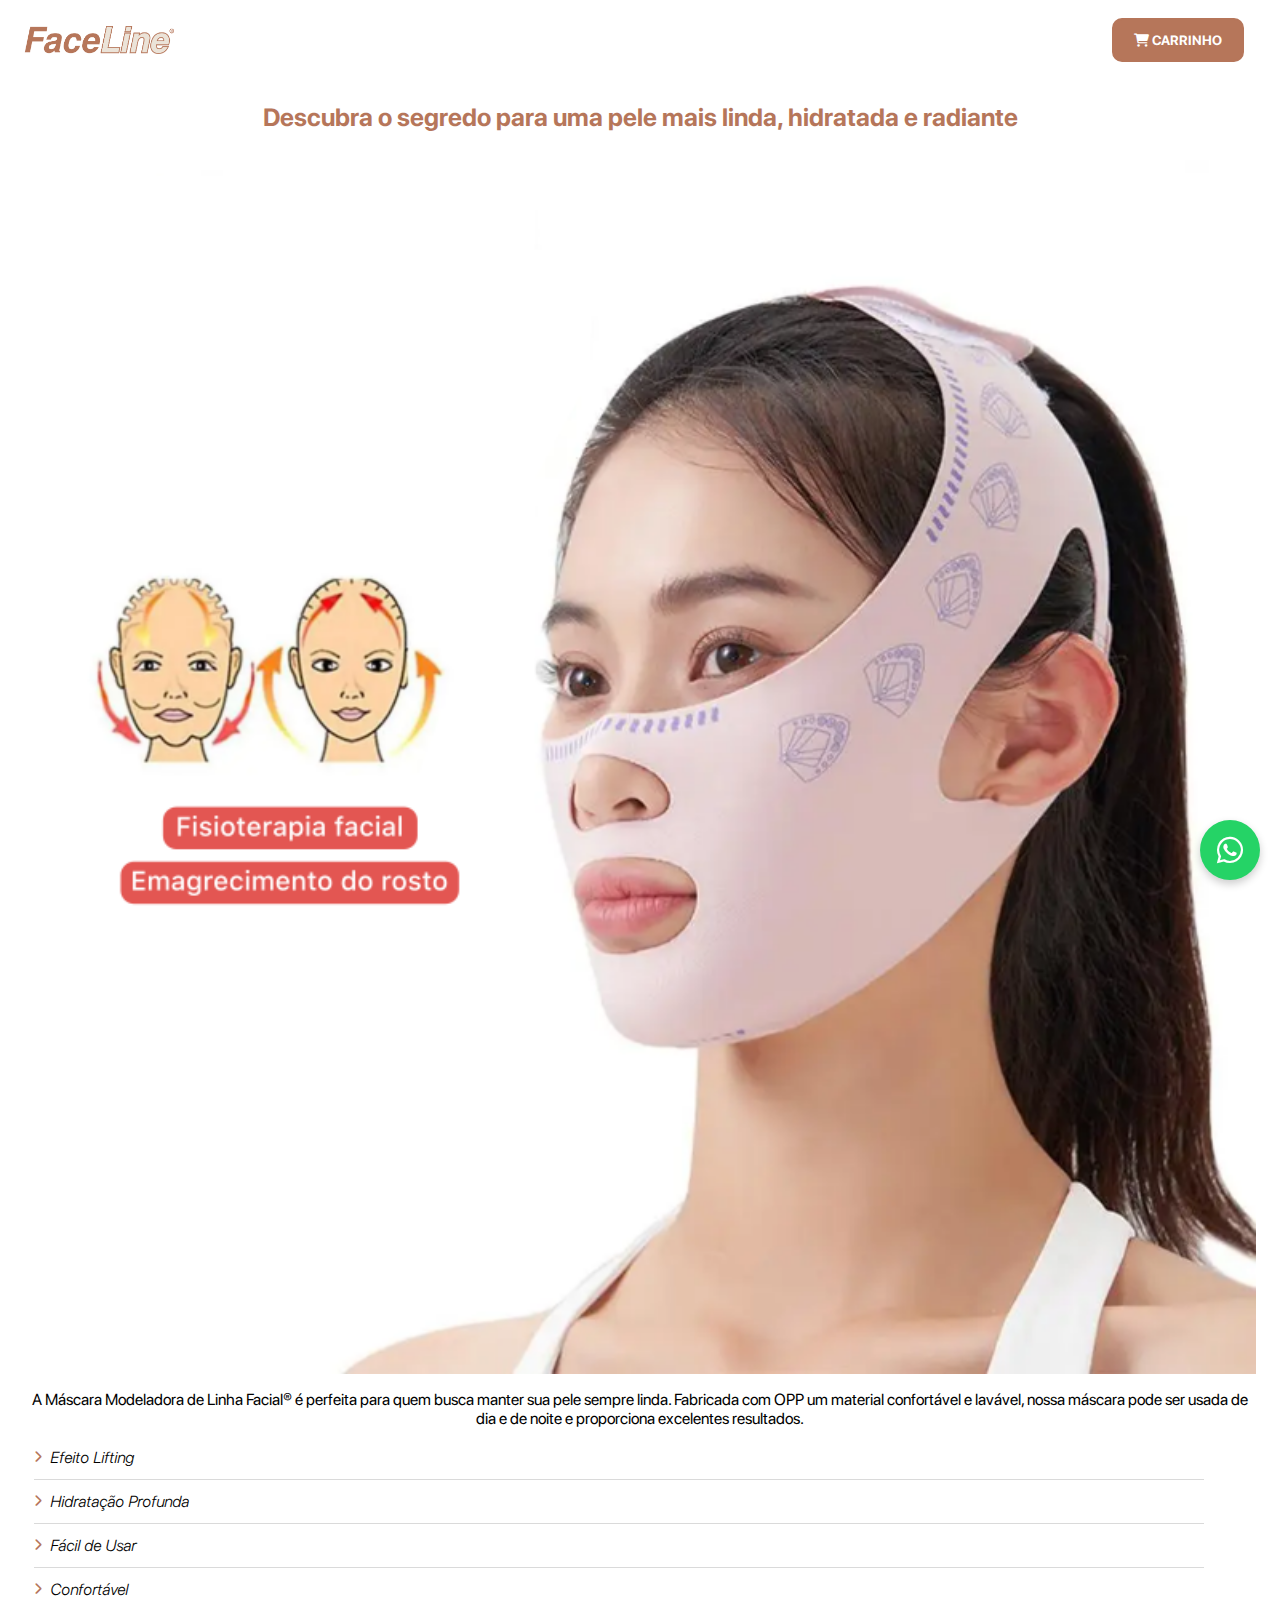
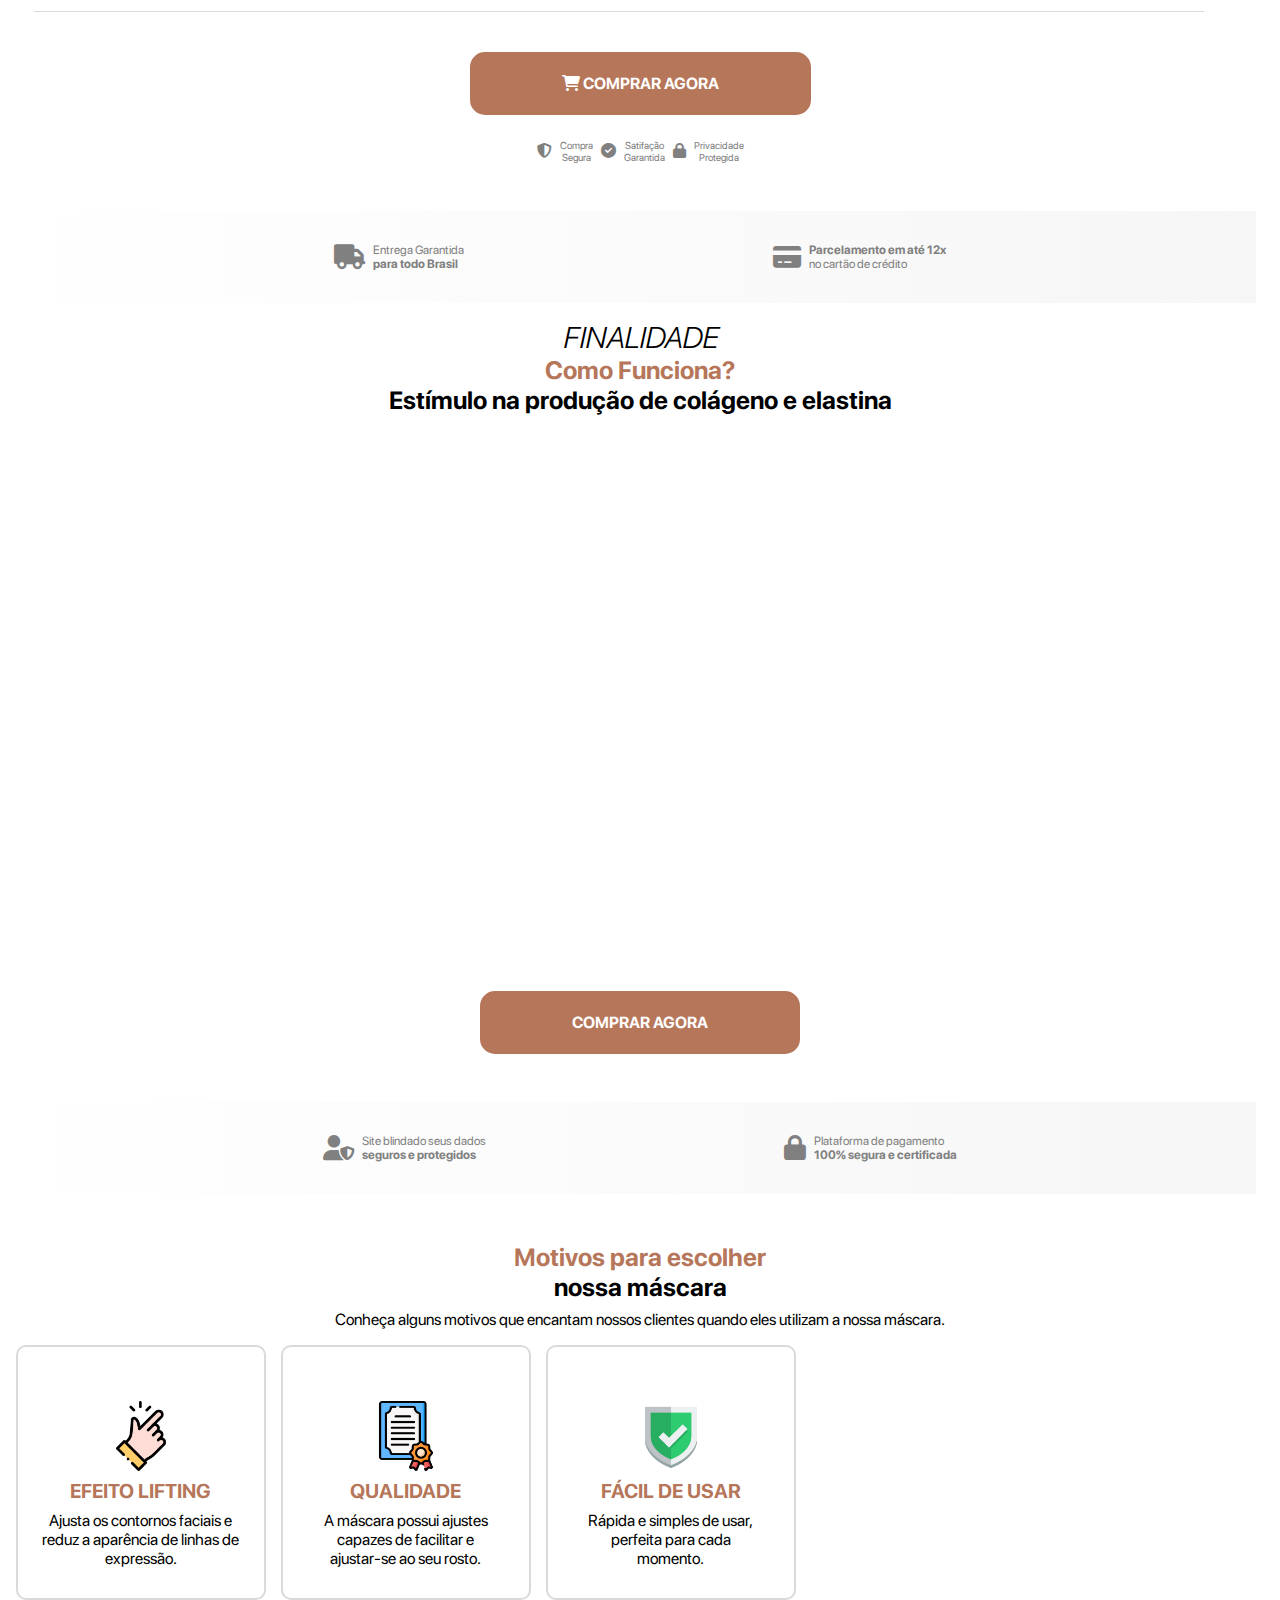
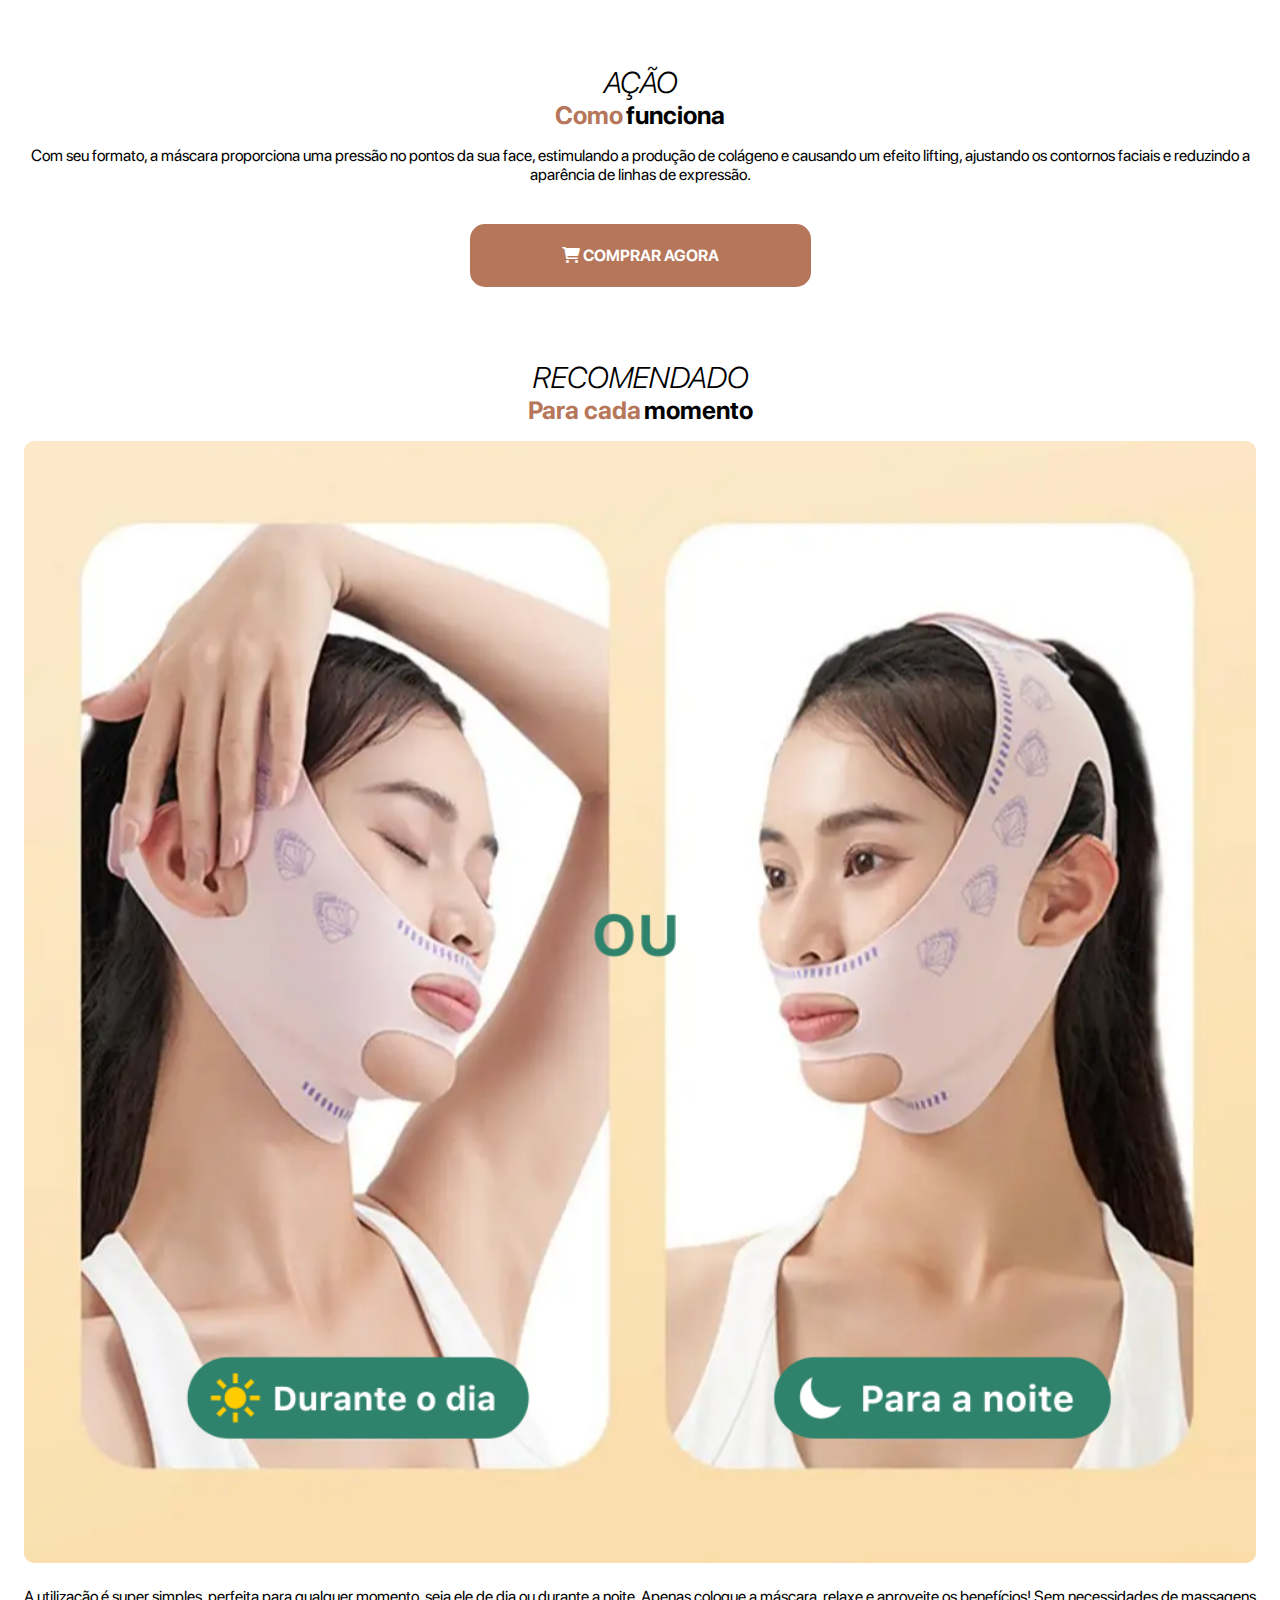
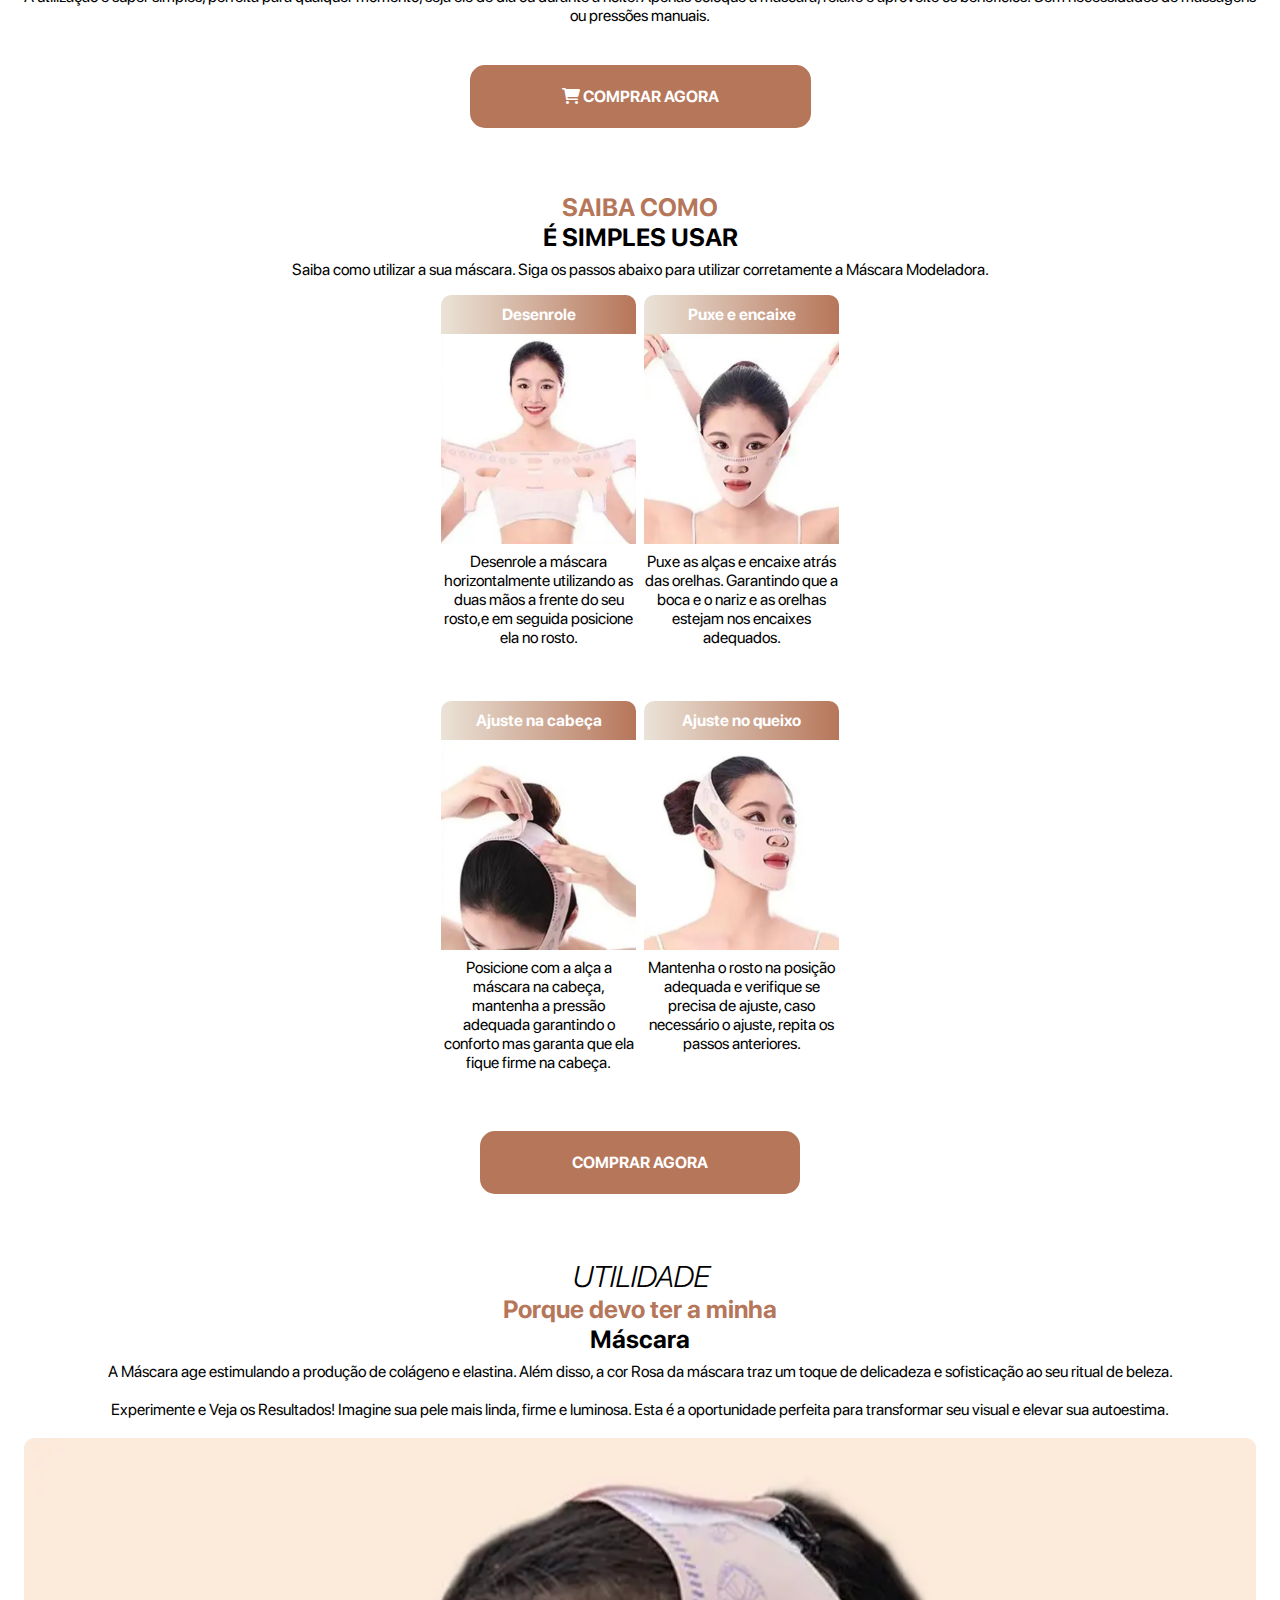
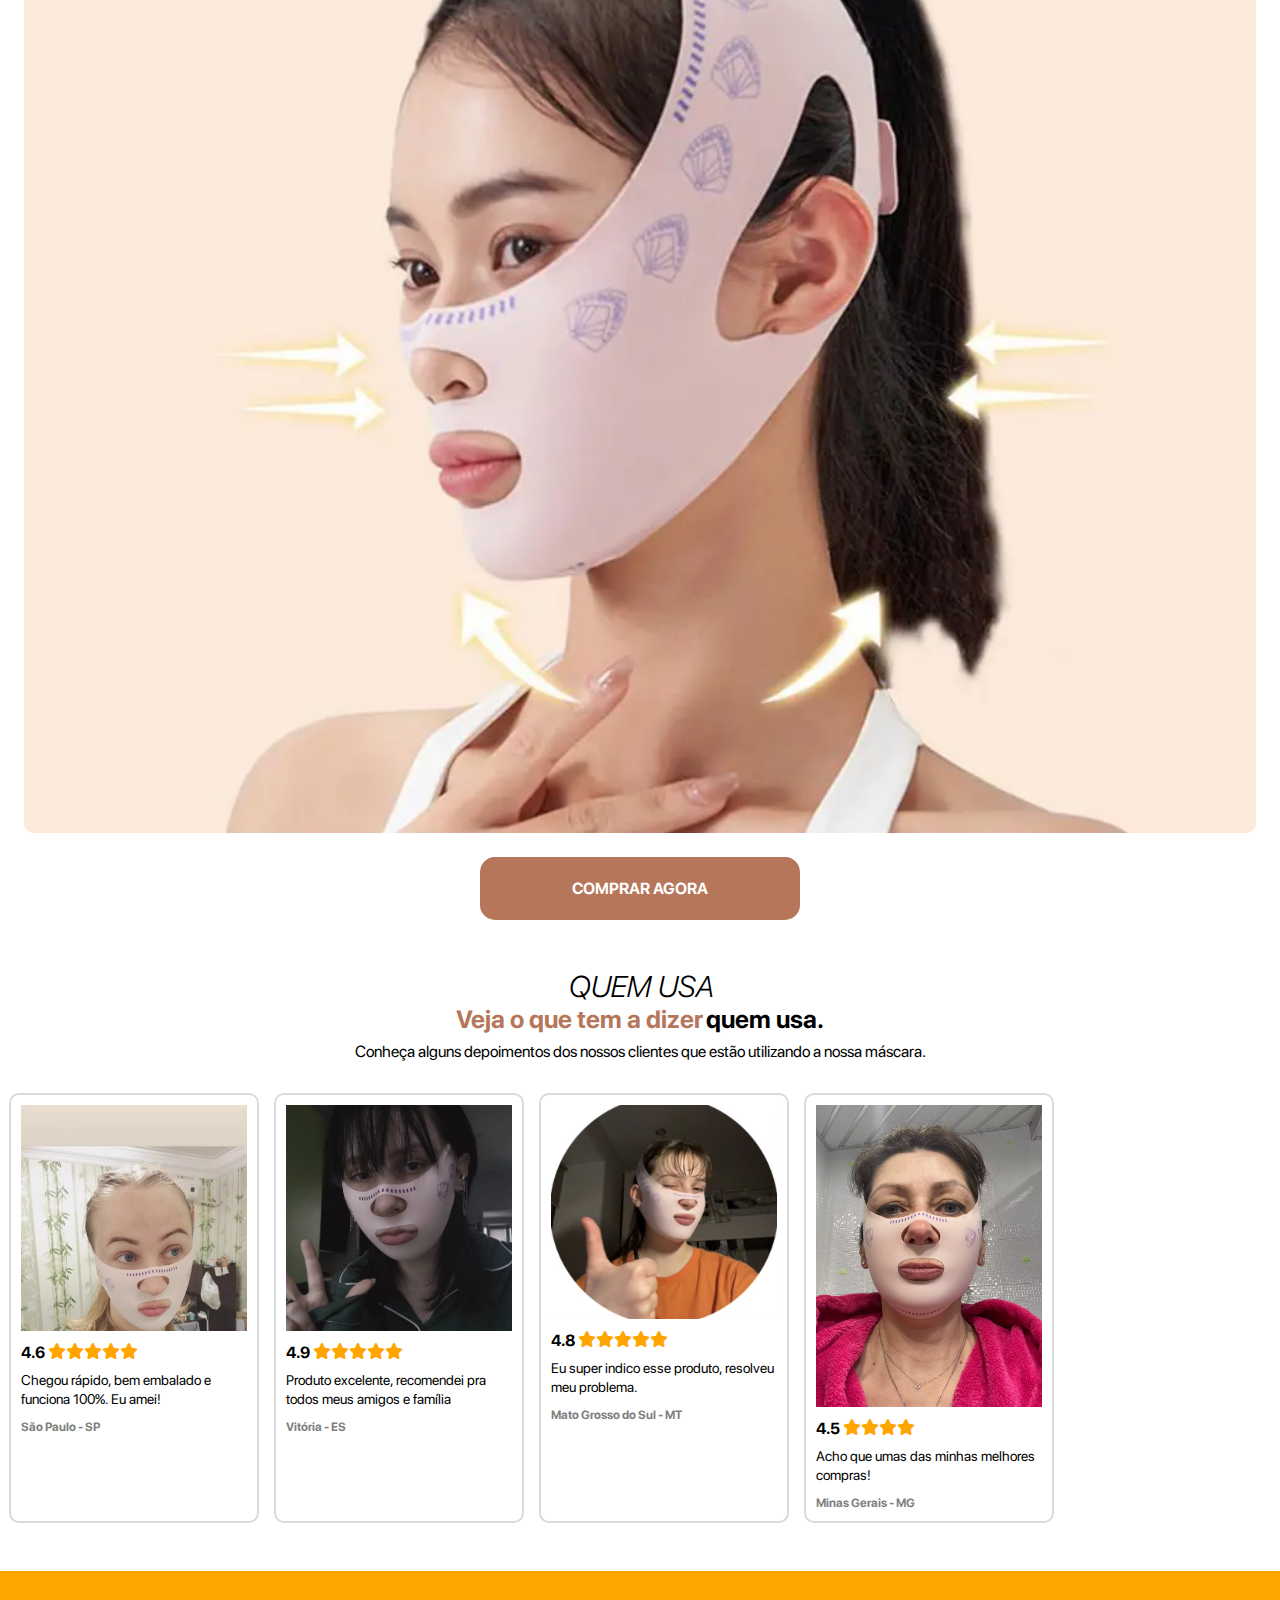
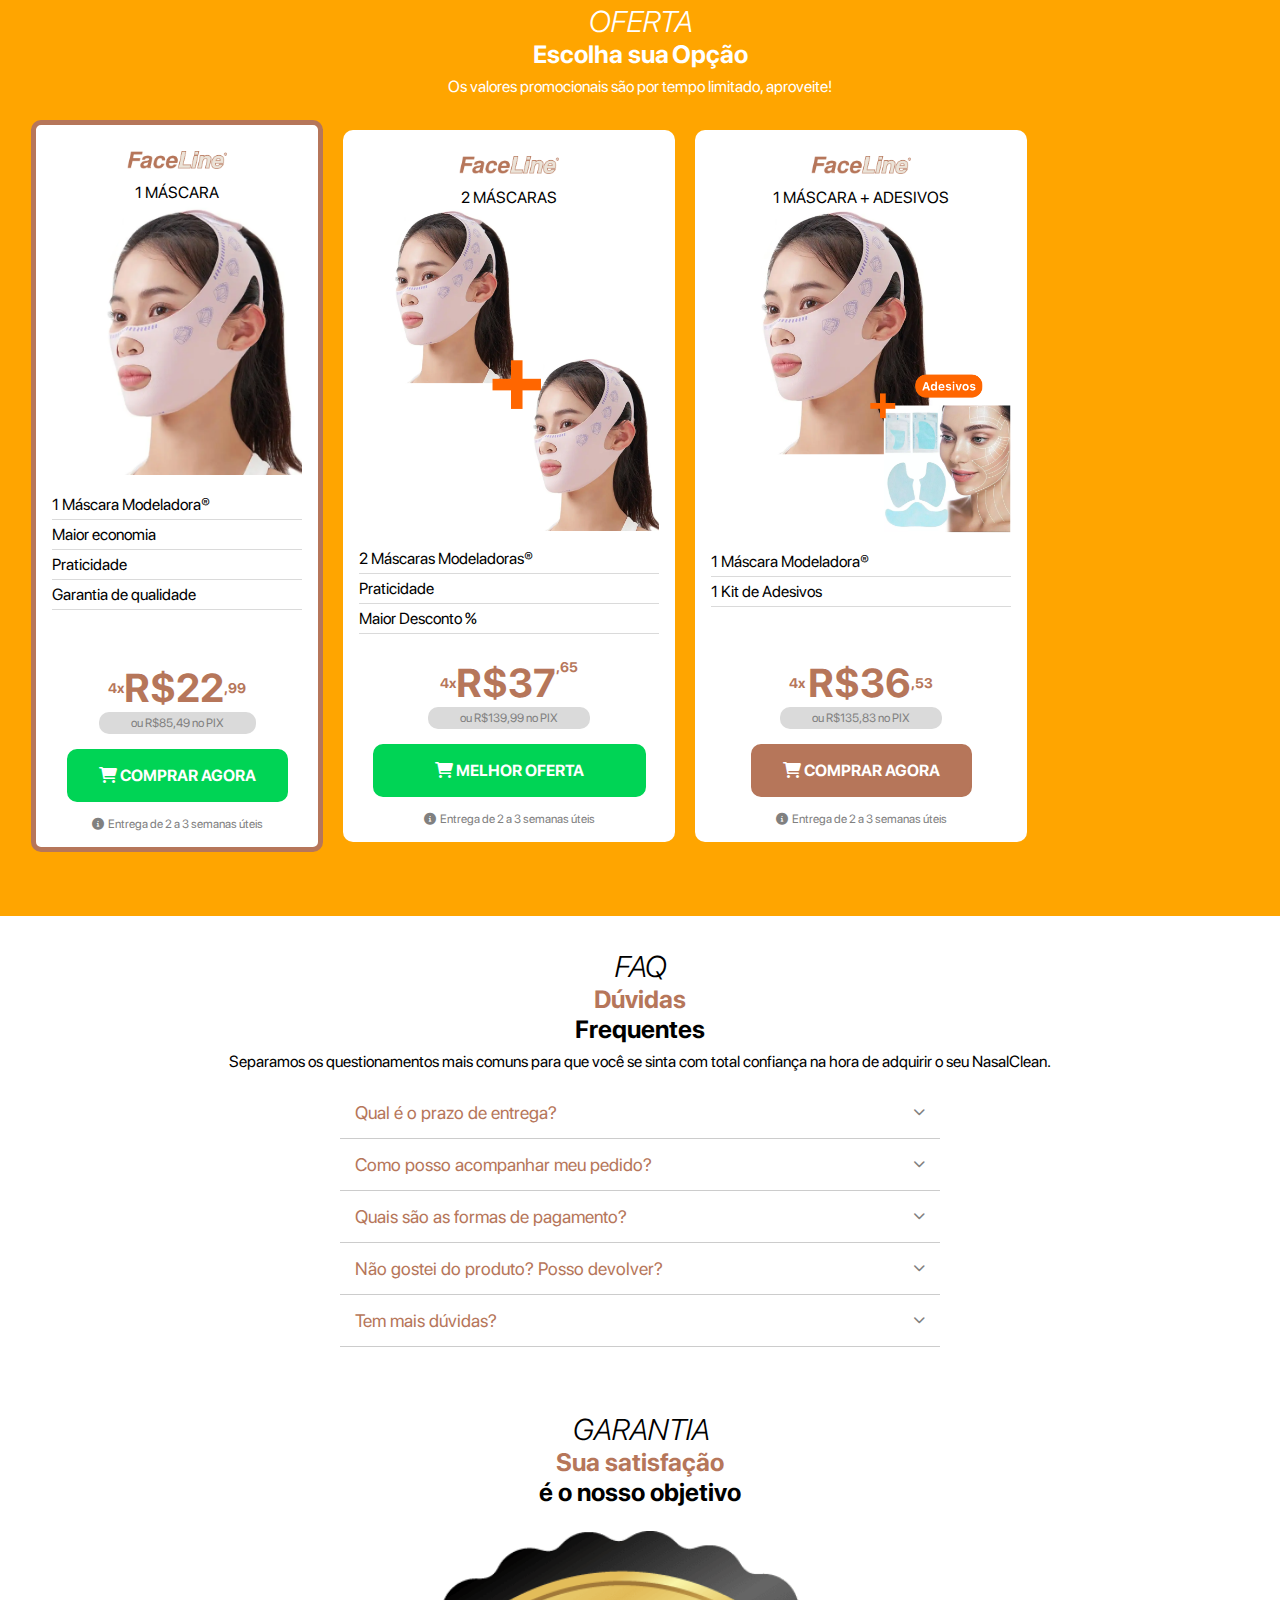
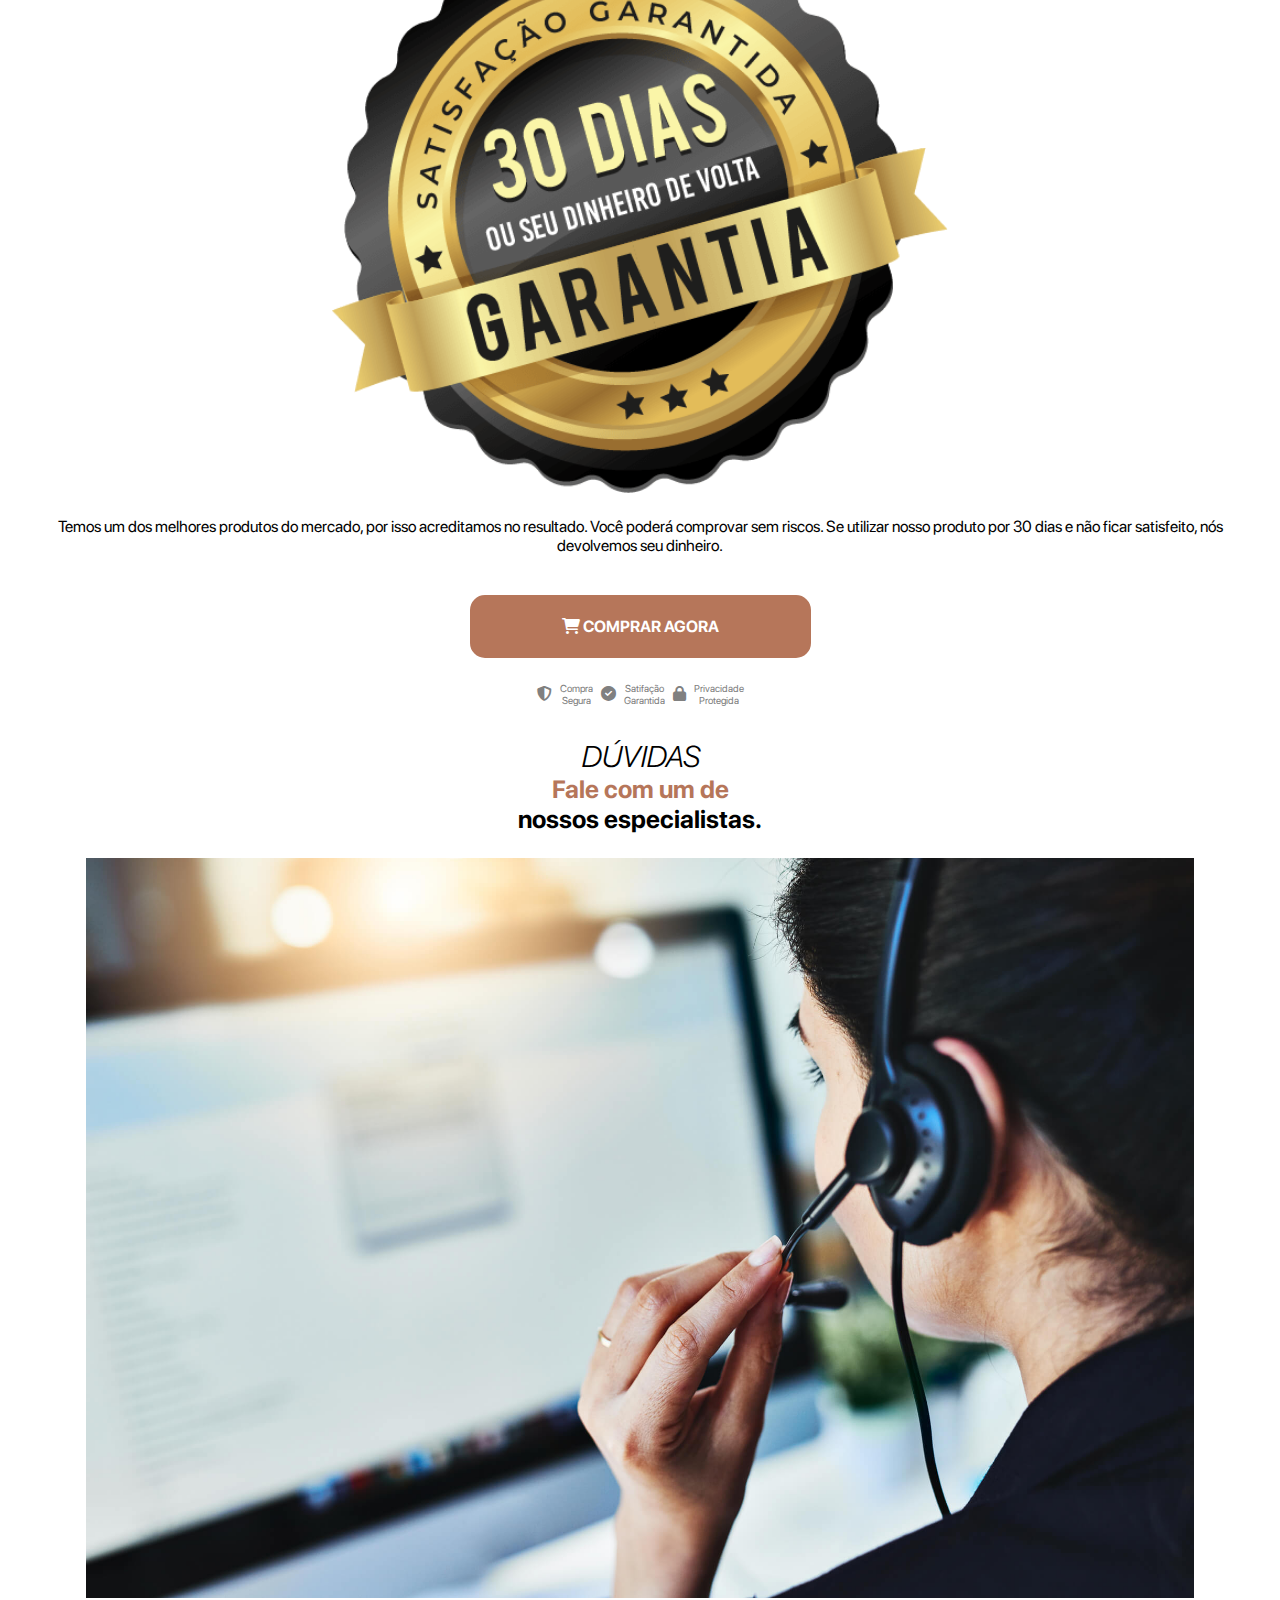
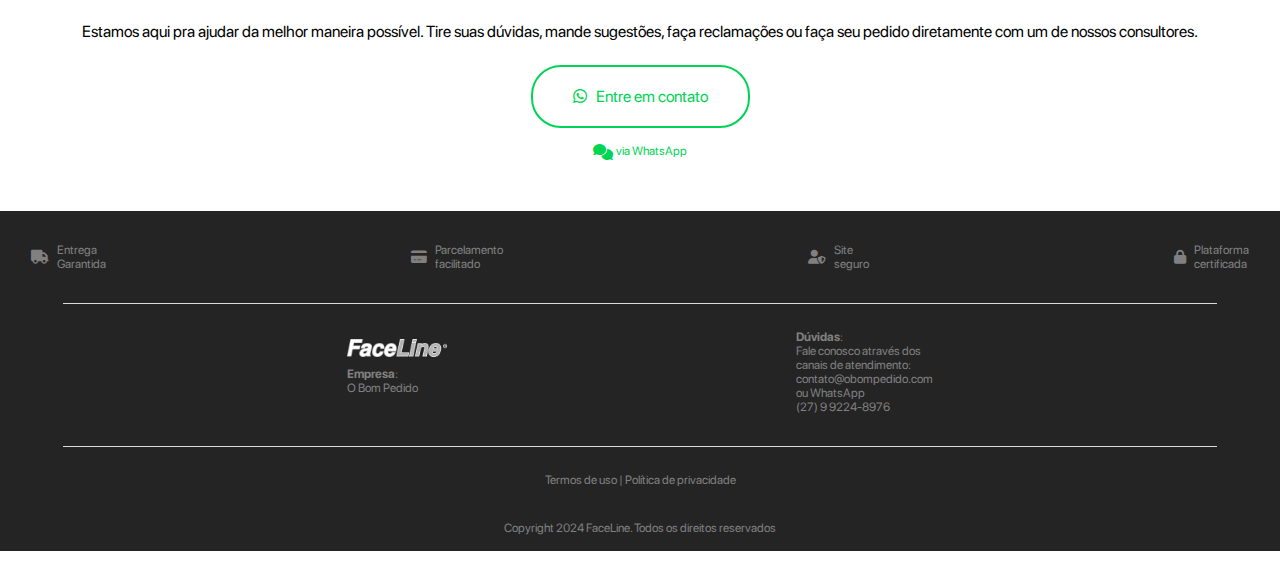
<file: index.html>
<!DOCTYPE html>
<html lang="en">

<head>
  <style>

  </style>
  <meta charset="UTF-8" />
  <meta
    name="viewport"
    content="width=device-width, initial-scale=1.0"
  />
  <link
    rel="stylesheet"
    href="style.css"
  />
  <link
    rel="stylesheet"
    href="https://cdnjs.cloudflare.com/ajax/libs/font-awesome/6.0.0-beta3/css/all.min.css"
  />
  <script src="script.js"></script>
  <link
    rel="icon"
    href="assets/ico.png"
    type="image/x-icon"
  />
  <title id="titulo_pagina"></title>
</head>

<body>
  <div class="body">
    <div class="header">
      <img
        src="assets/logo.png"
        alt=""
        width="150"
      />
      <!-- <div> -->
      <!-- <button class="outline">
            <i class="fas fa-truck"></i>
            RASTREAR
          </button> -->
          <a href="#id-offer">
          <button
          href="#id-offer"
          onclick="atualizarDados({data: {button1: 1}})">
          <i class="fas fa-cart-shopping"></i>
          CARRINHO
        </button>
      </a>
      <!-- </div> -->
    </div>
    <!-- FECHAMENTO DE DIV-->
    <div class="space"></div>
    <div class="space"></div>
    <div class="space"></div>
    <div class="container">
      <div class="row center_center">
        <span
          id="titulo_header_1"
          class="texto2 text-bold"
        ></span>
        <h2 id="titulo_header_2"></h2>
      </div>
    </div>
    <!-- FECHAMENTO DE DIV-->
    <div>
      <div class="column start-start">
        <img
          src="assets/banner1.png"
          alt="Banner 1"
          width="100%"
        />
        <div class="column start-start margin-top-1">
          <span
            id="descricao"
            class="text-align-center"
          ></span>
          <div class="space"></div>
          <div style="padding-left: 10px; width: 95%;">
            <div class="row border_bottom start-center max-width">
              <i
                class="fas fa-chevron-right"
                style="font-size: 12px"
              ></i>
              <div class="space"></div>
              <span
                class="texto3"
                id="beneficio1"
              ></span>
            </div>
            <div class="row border_bottom start-center max-width">
              <i
                class="fas fa-chevron-right"
                style="font-size: 12px"
              ></i>
              <div class="space"></div>
              <span
                class="texto3"
                id="beneficio2"
              ></span>
            </div>
            <div class="row border_bottom start-center max-width">
              <i
                class="fas fa-chevron-right"
                style="font-size: 12px"
              ></i>
              <div class="space"></div>
              <span
                class="texto3"
                id="beneficio3"
              ></span>
            </div>
            <div class="row border_bottom start-center max-width">
              <i
                class="fas fa-chevron-right"
                style="font-size: 12px"
              ></i>
              <div class="space"></div>
              <span
                class="texto3"
                id="beneficio4"
              ></span>
            </div>
          </div>
          <div class="space"></div>
          <div class="space"></div>
          <div class="space"></div>
          <div class="space"></div>
          <div class="space"></div>
          <div class="row max-width center-center">
            <a href="#id-offer">
              <button class="button-action" onclick="atualizarDados({data: {button2: 1}})">
                <i class="fas fa-cart-shopping"></i>
                COMPRAR AGORA
              </button>
            </a>
          </div>
          <div class="space"></div>
          <div class="space"></div>
          <div class="space"></div>
          <div class="row max-width center-center">
            <div class="row start-center">
              <i
                class="fas fa-shield color-grey"
                style="font-size: 15px; margin-right: 0.5rem"
              ></i>
              <span class="color-grey text-items">Compra<br />Segura</span>
            </div>
            <div class="space"></div>
            <div class="row start-center">
              <i
                class="fas fa-circle-check color-grey"
                style="font-size: 15px; margin-right: 0.5rem"
              ></i>
              <span class="color-grey text-items">Satifação<br />Garantida</span>
            </div>
            <div class="space"></div>
            <div class="row start-center">
              <i
                class="fas fa-lock color-grey"
                style="font-size: 15px; margin-right: 0.5rem"
              ></i>
              <span class="color-grey text-items">Privacidade<br />Protegida</span>
            </div>
          </div>
        </div>
      </div>
    </div>
    <!-- FECHAMENTO DE DIV-->
    <div class="container fax">
      <div class="row start-center">
        <i
          class="fas fa-truck color-grey"
          style="font-size: 25px; margin-right: 0.5rem"
        ></i>
        <span class="color-grey text-items-fax">Entrega Garantida<br /><strong>para todo Brasil</strong></span>
      </div>
      <div class="row start-center">
        <i
          class="fas fa-credit-card color-grey"
          style="font-size: 25px; margin-right: 0.5rem"
        ></i>
        <span class="color-grey text-items-fax"><strong>Parcelamento em até 12x</strong><br />no cartão de crédito</span>
      </div>
    </div>
    <!-- FECHAMENTO DE DIV-->
    <div class="space"></div>
    <div class="space"></div>
    <div class="column center-center">
      <div class="column">
        <div class="column center-center">
          <span class="topic">FINALIDADE</span>
          <span
            id="justificativa1"
            class="texto2 text-bold"
          ></span>
          <span
            class="text-bold"
            id="justificativa2"
          ></span>
        </div>
      </div>
      <div class="space"></div>
      <div class="space"></div>
      <iframe
        id="video"
        height="520"
        style="border-radius: 10px; width: 100%;"
        frameborder="0"
        allow="accelerometer; autoplay; clipboard-write; encrypted-media; gyroscope; picture-in-picture; web-share"
        allowfullscreen
      >
      </iframe>
      <div class="space"></div>
      <div class="space"></div>
      <div class="space"></div>
      <div class="space"></div>
      <div class="space"></div>
      <div class="row max-width center-center">
        <a href="#id-offer">
          <button onclick="atualizarDados({data: {button3: 1}})" class="button-action">COMPRAR AGORA</button>
        </a>
      </div>
    </div>

    <!-- FECHAMENTO DE DIV-->
    <div class="container fax">
      <div class="row start-center">
        <i
          class="fas fa-user-shield color-grey"
          style="font-size: 25px; margin-right: 0.5rem"
        ></i>
        <span class="color-grey text-items-fax">Site blindado seus dados<br /> <strong>seguros e protegidos</strong></span>
      </div>
      <div class="row start-center">
        <i
          class="fas fa-lock color-grey"
          style="font-size: 25px; margin-right: 0.5rem"
        ></i>
        <span class="color-grey text-items-fax">Plataforma de pagamento<br /><strong>100% segura e certificada</strong></strong></span>
      </div>
    </div>
    <!-- FECHAMENTO DE DIV-->

    <div class="space"></div>
    <div class="space"></div>

    <div class="bg-gradient center-center">
      <div class="column center-center">
        <span
          id="justificativa3"
          class="texto2 text-bold"
        ></span>
        <span
          class="text-bold"
          id="justificativa4"
        ></span>
      </div>
      <div class="space"></div>
      <div class="row body center-center">
        <span
          id="descricao2"
          class="text-align-center"
        ></span>
      </div>
      <div class="space"></div>
      <div class="space"></div>

      <div
        class="scroll-container"
        style="width: 103%;"
      >
        <ul class="horizontal-list">
          <div
            class="item-horizontal-list"
            style="margin-left: 10px;"
          >
            <div class="item-well">
              <div class="space"></div>
              <div class="space"></div>
              <div class="space"></div>
              <img
                src="assets/easy.png"
                alt=""
                width="70"
              />
              <div class="space"></div>
              <span
                id="titulo-card1"
                class="title-card"
              ></span>
              <div class="space"></div>
              <div style="width: 200px;">
                <span
                  id="subtitulo-card1"
                  class="subtitle-card"
                ></span>
              </div>
            </div>
          </div>
          <div class="item-horizontal-list">
            <div class="item-well">
              <div class="space"></div>
              <div class="space"></div>
              <div class="space"></div>
              <img
                src="assets/certificate.png"
                alt=""
                width="70"
              />
              <div class="space"></div>
              <span
                id="titulo-card2"
                class="title-card"
              ></span>
              <div class="space"></div>
              <span id="subtitulo-card2"></span>
            </div>
          </div>
          <div class="item-horizontal-list">
            <div class="item-well">
              <div class="space"></div>
              <div class="space"></div>
              <div class="space"></div>
              <img
                src="assets/shield.png"
                alt=""
                width="70"
              />
              <div class="space"></div>
              <span
                id="titulo-card3"
                class="title-card"
              ></span>
              <div class="space"></div>
              <span id="subtitulo-card3"></span>
            </div>
          </div>
        </ul>
      </div>
    </div>

    <div class="bg-gradient container">
      <div class="column start-start">
        <!-- <img src="assets/banner1.png"  alt="Banner 1" /> -->

        <div class="column center-center">
          <div class="column center-center">
            <span class="topic">AÇÃO</span>
            <div class="row center-center">
              <span
                id="justificativa5"
                class="texto2 text-bold"
              ></span>
              &nbsp;
              <span
                id="justificativa6"
                class="text-bold"
              ></span>
            </div>
          </div>
          <div class="space"></div>
          <div class="space"></div>
          <span
            id="descricao1"
            class="text-align-center"
          ></span>
          <div class="space"></div>
          <div class="space"></div>
          <div class="space"></div>
          <div class="space"></div>
          <div class="space"></div>
          <div class="row max-width center-center">
            <a href="#id-offer">
              <button onclick="atualizarDados({data: {button4: 1}})" class="button-action">
                <i class="fas fa-cart-shopping"></i>
                COMPRAR AGORA
              </button>
            </a>
          </div>
          <div class="space"></div>
        </div>
      </div>
    </div>

    <div class="bg-gradient">
      <div class="column start-center'">
        <div class="column start-center">
          <div class="column center-center">
            <span class="topic">RECOMENDADO</span>
            <div class="row center-center">
              <span
                id="justificativa7"
                class="texto2 text-bold"
              ></span>
              &nbsp;
              <span
                id="justificativa8"
                class="text-bold"
              ></span>
            </div>
          </div>
          <div class="space"></div>
          <div class="space"></div>
          <img
            style="border-radius: 10px;"
            src="assets/banner2.png"
            alt="Banner 1"
            width="100%"
          />
          <div class="space"></div>
          <div class="space"></div>
          <div class="space"></div>
          <span
            id="descricao3"
            class="text-align-center"
          ></span>
          <div class="space"></div>
          <div class="space"></div>
          <div class="space"></div>
          <div class="space"></div>
          <div class="space"></div>
          <div class="row max-width center-center">
            <a href="#id-offer">
              <button onclick="atualizarDados({data: {button5: 1}})" class="button-action">
                <i class="fas fa-cart-shopping"></i>
                COMPRAR AGORA
              </button>
            </a>
          </div>
        </div>
      </div>
    </div>

    <div class="bg-gradient center-center">
      <div class="column center-center">
        <span
          id="justificativa9"
          class="texto2 text-bold"
        ></span>
        <span
          class="text-bold"
          id="justificativa10"
        ></span>
      </div>
      <div class="space"></div>
      <div class="row body center-center">
        <span
          id="descricao4"
          class="text-align-center"
        ></span>
      </div>
      <div class="space"></div>
      <div class="space"></div>

      <div class="row center-center">
        <div class="container-details">
          <div class="header-card">
            <span
              id="titulo-card4"
              class="title-header-card"
            ></span>
          </div>
          <img
            src="assets/imagem1card.png"
            alt=""
            width="195"
          />
          <div class="space"></div>
          <span id="subtitulo-card4"></span>
        </div>
        <div class="space"></div>
        <div class="container-details center-center">
          <div class="header-card">
            <span
              id="titulo-card5"
              class="title-header-card"
            ></span>
          </div>

          <img
            src="assets/imagem2card.png"
            alt=""
            width="195"
          />
          <div class="space"></div>
          <span id="subtitulo-card5"></span>
        </div>
      </div>

      <div class="space"></div>
      <div class="space"></div>

      <div class="row center-center">
        <div class="container-details center-center">
          <div class="header-card">
            <span
              id="titulo-card6"
              class="title-header-card"
            ></span>
          </div>
          <img
            src="assets/imagem3card.png"
            alt=""
            width="195"
          >
          <div class="space"></div>
          <span id="subtitulo-card6"></span>
        </div>
        <div class="space"></div>
        <div class="container-details center-center">
          <div class="header-card">
            <span
              id="titulo-card7"
              class="title-header-card"
            ></span>
          </div>
          <img
            src="assets/imagem4card.png"
            alt=""
            width="195"
          >
          <div class="space"></div>
          <span id="subtitulo-card7"></span>
        </div>
      </div>
      <div class="space"></div>
      <div class="space"></div>
      <div class="space"></div>
      <div class="space"></div>
      <div class="space"></div>
      <div class="row max-width center-center">
        <a href="#id-offer">
          <button onclick="atualizarDados({data: {buttona6: 1}})" class="button-action">COMPRAR AGORA</button>
        </a>
      </div>
    </div>

    <div class="column">
      <div class="bg-gradient-faq center-center">
        <div class="column center-center">
          <span class="topic">UTILIDADE</span>
          <span
            id="justificativa11"
            class="texto2 text-bold"
          ></span>
          <span
            class="text-bold"
            id="justificativa12"
          ></span>
        </div>
        <div class="space"></div>
        <div class="row body center-center">
          <span
            id="descricao5"
            class="text-align-center"
          ></span>
        </div>
        <br>
        <span
          id="descricao6"
          class="text-align-center"
        ></span>
        <br>
        <img
          src="assets/banner3.png"
          alt=""
          width="100%"
        >
        <div class="space"></div>
        <div class="space"></div>
        <div class="space"></div>
        <div class="row max-width center-center">
          <a href="#id-offer">
            <button onclick="atualizarDados({data: {button7: 1}})" class="button-action">COMPRAR AGORA</button>
          </a>
        </div>

        <div class="space"></div>
        <div class="space"></div>


        <div class="bg-gradient center-center">
          <span class="topic">QUEM USA</span>
          <div class="row center-center">
            <span
              id="justificativa13"
              class="texto2 text-bold"
            ></span>
            &nbsp;
            <span
              class="text-bold"
              id="justificativa14"
            ></span>
          </div>
          <div class="space"></div>
          <div class="row body center-center">
            <span
              id="descricao7"
              class="text-align-center"
            ></span>
          </div>
        </div>
        <div
          class="scroll-container"
          style="width: 104%;"
        >
          <ul class="horizontal-list">
            <div class="item-horizontal-list">
              <img
                src="assets/depoimento1.webp"
                alt=""
                width="100%"
              />
              <div class="space"></div>
              <div class="row">
                <strong>4.6</strong> &nbsp;
                <i
                  class="fas fa-star"
                  style="color: orange"
                ></i>
                <i
                  class="fas fa-star"
                  style="color: orange"
                ></i>
                <i
                  class="fas fa-star"
                  style="color: orange"
                ></i>
                <i
                  class="fas fa-star"
                  style="color: orange"
                ></i>
                <i
                  class="fas fa-star"
                  style="color: orange"
                ></i>
              </div>
              <div class="space"></div>
              <span
                id="comentario1"
                class="title-comment"
              ></span>
              <div class="space"></div>
              <span
                id="endereco1"
                class="address-comment"
              ></span>
            </div>
            <div class="item-horizontal-list">
              <img
                src="assets/depoimento2.webp"
                alt=""
                width="100%"
              />
              <div class="space"></div>
              <div class="row">
                <strong>4.9</strong> &nbsp;
                <i
                  class="fas fa-star"
                  style="color: orange"
                ></i>
                <i
                  class="fas fa-star"
                  style="color: orange"
                ></i>
                <i
                  class="fas fa-star"
                  style="color: orange"
                ></i>
                <i
                  class="fas fa-star"
                  style="color: orange"
                ></i>
                <i
                  class="fas fa-star"
                  style="color: orange"
                ></i>
              </div>
              <div class="space"></div>
              <span
                id="comentario2"
                class="title-comment"
              ></span>
              <div class="space"></div>
              <span
                id="endereco2"
                class="address-comment"
              ></span>
            </div>
            <div class="item-horizontal-list">
              <img
                src="assets/depoimento3.webp"
                alt=""
                width="100%"
              />
              <div class="space"></div>
              <div class="row">
                <strong>4.8</strong> &nbsp;
                <i
                  class="fas fa-star"
                  style="color: orange"
                ></i>
                <i
                  class="fas fa-star"
                  style="color: orange"
                ></i>
                <i
                  class="fas fa-star"
                  style="color: orange"
                ></i>
                <i
                  class="fas fa-star"
                  style="color: orange"
                ></i>
                <i
                  class="fas fa-star"
                  style="color: orange"
                ></i>
              </div>
              <div class="space"></div>
              <span
                id="comentario3"
                class="title-comment"
              ></span>
              <div class="space"></div>
              <span
                id="endereco3"
                class="address-comment"
              ></span>
            </div>
            <div class="item-horizontal-list">
              <img
                src="assets/depoimento4.webp"
                alt=""
                width="100%"
              />
              <div class="space"></div>
              <div class="row">
                <strong>4.5</strong> &nbsp;
                <i
                  class="fas fa-star"
                  style="color: orange"
                ></i>
                <i
                  class="fas fa-star"
                  style="color: orange"
                ></i>
                <i
                  class="fas fa-star"
                  style="color: orange"
                ></i>
                <i
                  class="fas fa-star"
                  style="color: orange"
                ></i>
              </div>
              <div class="space"></div>
              <span
                id="comentario4"
                class="title-comment"
              ></span>
              <div class="space"></div>
              <span
                id="endereco4"
                class="address-comment"
              ></span>
            </div>
            &nbsp;
            &nbsp;
          </ul>
        </div>
        <div class="bg-gradient-offer center-center">
          <span
            id="id-offer"
            class="topic white"
          >OFERTA</span>
          <div class="row center-center">
            <span
              id="justificativa15"
              class="texto2 text-bold white"
            ></span>
            &nbsp;
            <span
              class="text-bold white"
              id="justificativa16"
            ></span>
          </div>
          <div class="space"></div>
          <div class="row body center-center">
            <span
              id="descricao8"
              class="text-align-center white"
            ></span>
          </div>

          <div class="space"></div>
          <div class="space"></div>
          <div class="space"></div>

          <div class="scroll-container">
            <ul
              class="horizontal-list"
              style="align-items: center;"
            >



            <div class="container-white-offer-indicated">
              <div class="column start-center">
                <div class="logo-offer">
                  <img
                    src="assets/logo.png"
                    alt=""
                    width="100"
                  />
                </div>
                <span id="subtitle_offer3"></span>
                <div class="space"></div>
                <div class="space"></div>
                <img
                  src="assets/oferta3.png"
                  alt=""
                  width="100%"
                >
                <div class="space"></div>
                <div class="space"></div>
                <div class="container column start-start">
                  <span
                    class="items-offer"
                    id="benefits1_offer3"
                  ></span>
                  <span
                    class="items-offer"
                    id="benefits2_offer3"
                  ></span>
                  <span
                    class="items-offer"
                  >Praticidade</span>
                  <span
                    class="items-offer"
                  >Garantia de qualidade</span>
                </div>

                <div class="row end-center" >
                  <span
                    class="text-value-offer"
                    id="portion_offer3"
                  ></span>
                  
                  <span
                  class="text-value-offer text-value-offer-big"
                  id="value_offer3"
                  ></span>

                  <span
                    class="text-value-offer"
                    id="value_offer3_cents"
                  ></span>
                </div>
                <div class="container-incash">
                  <span id="incash_offer3"></span>
                </div>
                <div class="row max-width center-center">
                  <a href="https://pay.finaliza.shop/pl/a81bcc1112">
                    <button
                    onclick="atualizarDados({data: {button_Oferta1: 1}})"

                    class="button-action-buy"
                    style="padding-right: 30px; padding-left: 30px; background-color: #00d455; border-color: #00d455;"
                    >
                    <i class="fas fa-cart-shopping"></i>
                    COMPRAR AGORA
                  </button>
                </a>
                </div>
                <span class="observation-offer">
                  <i class="fas fa-circle-info"></i> &nbsp;Entrega de 2 a 3 semanas úteis</span>
              </div>
            </div>




              <div class="container-white-offer">
                <div class="column start-center">
                  <div class="logo-offer">
                    <img
                      src="assets/logo.png"
                      alt=""
                      width="100"
                    />
                  </div>
                  <span id="subtitle_offer1"></span>
                  <div class="space"></div>
                  <img
                    src="assets/oferta1.png"
                    alt=""
                    width="100%"
                  >
                  <div class="space"></div>
                  <div class="space"></div>

                  <div class="container column start-start">
                    <span
                      class="items-offer"
                      id="benefits1_offer1"
                    ></span>
                    <span
                      class="items-offer"
                      id="benefits2_offer1"
                    ></span>
                    <span
                      class="items-offer"
                      id="benefits3_offer1"
                    ></span>
                  </div>
                  <div class="row start-center">
                    <span
                      class="text-value-offer"
                      id="portion_offer1"
                    ></span>
                    <div class="row start-start">
                      <span
                        class="text-value-offer text-value-offer-big"
                        id="value_offer1"
                      ></span>
                      <span
                      class="text-value-offer"
                      id="value_offer1_cents"
                    ></span>
                    </div>
                  </div>
                  <div class="container-incash">
                    <span id="incash_offer1"></span>
                  </div>
                  <div class="row max-width center-center">
                    <a href="https://pay.finaliza.shop/pl/e6afcb5ebb">
                      <button
                      onclick="atualizarDados({data: {button_Oferta2: 1}})"

                      class="button-action-buy"
                      style="padding-right: 60px; padding-left: 60px; background-color: #00d455; border-color: #00d455;"
                      >
                      <i class="fas fa-cart-shopping"></i>
                      MELHOR OFERTA
                    </button>
                  </a>
                  </div>
                  <span class="observation-offer">
                    <i class="fas fa-circle-info"></i> &nbsp;Entrega de 2 a 3 semanas úteis</span>
                </div>
              </div>
              

              <div class="container-white-offer">
                <div class="column start-center">
                  <div class="logo-offer">
                    <img
                      src="assets/logo.png"
                      alt=""
                      width="100"
                    />
                  </div>
                  <span id="subtitle_offer2"></span>
                  <div class="space"></div>
                  <img
                    src="assets/oferta2.png"
                    alt=""
                    width="100%"
                  >
                  <div class="space"></div>
                  <div class="space"></div>
                  <div class="container column start-start">
                    <span
                      class="items-offer"
                      id="benefits1_offer2"
                    ></span>
                    <span
                      class="items-offer"
                      id="benefits2_offer2"
                    ></span>
                  </div>
                  <div class="row end-center">
                    <span
                      class="text-value-offer"
                      id="portion_offer2"
                    ></span>
                    &nbsp;
                    <span
                      class="text-value-offer text-value-offer-big"
                      id="value_offer2"
                    ></span>
                    <span
                    class="text-value-offer"
                    id="value_offer2_cents"
                  ></span>
                  </div>
                  <div class="container-incash">
                    <span id="incash_offer2"></span>
                  </div>
                  <div class="row max-width center-center">
                    <a href="https://pay.finaliza.shop/pl/85711e5355">
                      <button 
                      onclick="atualizarDados({data: {button_Oferta3: 1}})"
                      class="button-action-buy">
                        <i class="fas fa-cart-shopping"></i>
                        COMPRAR AGORA
                      </button>
                    </a>
                  </div>
                  <span class="observation-offer">
                    <i class="fas fa-circle-info"></i> &nbsp;Entrega de 2 a 3 semanas úteis</span>
                </div>
              </div>







              &nbsp;&nbsp;
            </ul>
          </div>






        </div>





        <div class="column center-center">
          <div class="bg-gradient center-center">
            <span class="topic">FAQ</span>
            <span class="texto2 text-bold">Dúvidas</span>
            <span class="text-bold">Frequentes</span>
            <div class="space"></div>
            <div class="row body center-center">
              <span class="text-align-center">Separamos os questionamentos mais comuns para que você se sinta com total confiança na hora de adquirir
                o seu NasalClean.</span>
            </div>
            <div class="row center-center"></div>
            <div class="space"></div>
            <div class="space"></div>
            <div class="accordion">
              <div class="accordion-item">
                <div class="accordion-header">
                  <span class="texto2">Qual é o prazo de entrega?</span>
                  <i
                    class="fas fa-chevron-down"
                    style="font-size: 12px; color: grey;"
                  ></i>
                </div>
                <div class="accordion-content">
                  <p>O prazo de entrega é entre 2 a 3 semanas <strong>(Média de 15 dias úteis após a compra)</strong> após a postagem dos pedidos nos
                    correrios, conforme a regra do sistema de correrios brasileiro. O seu
                    pedido será enviado logo após a <strong>Confirmação de pagamento</strong> do pedido após o processamento logístico do mesmo.</p>
                </div>
              </div>
              <!--Nova Pergunta -->
              <div class="accordion-item">
                <div class="accordion-header">
                  <span class="texto2">Como posso acompanhar meu pedido?</span>
                  <i
                    class="fas fa-chevron-down"
                    style="font-size: 12px; color: grey;"
                  ></i>
                </div>
                <div class="accordion-content">
                  <p>Você pode acompanhar seu pedido através da sessão de <strong>Rastreio</strong> no nosso site. Todas as informações estarão
                    disponíveis lá, além disso também enviaremos através de e-mail e WhatsApp
                    informações sobre o seu pedido sempre que ele for atualizado, para garantir mais segurança e informação durante o processo de
                    entrega.</p>
                </div>
              </div>
              <!--Nova Pergunta -->
              <div class="accordion-item">
                <div class="accordion-header">
                  <span class="texto2">Quais são as formas de pagamento?</span>
                  <i
                    class="fas fa-chevron-down"
                    style="font-size: 12px; color: grey;"
                  ></i>
                </div>
                <div class="accordion-content">
                  <p>Disponibilizamos várias formas de pagamento, entre elas temos PIX, Boleto, Cartão de Crédito e Débito (MasterCard, Visa, Elo e
                    principais bandeiras).</p>
                </div>
              </div>
              <!--Nova Pergunta -->
              <div class="accordion-item">
                <div class="accordion-header">
                  <span class="texto2">Não gostei do produto? Posso devolver?</span>
                  <i
                    class="fas fa-chevron-down"
                    style="font-size: 12px; color: grey;"
                  ></i>
                </div>
                <div class="accordion-content">
                  <p>Sim, segundo a <strong>Defesa do Consumidor artigo 49</strong>: "O consumidor pode desistir do contrato, no prazo de 7 (sete)
                    dias a contar de sua assinatura ou do ato de recebimento do produto ou
                    serviço, sempre que a contratação de fornecimento de produtos e serviços ocorrer fora do estabelecimento comercial, especialmente
                    por telefone ou a domicílio." então para compras realizadas pode ser
                    realizado a devolução em até 7 dias.</p>
                </div>
              </div>
              <!--Nova Pergunta -->
              <div class="accordion-item">
                <div class="accordion-header">
                  <span class="texto2">Tem mais dúvidas?</span>
                  <i
                    class="fas fa-chevron-down"
                    style="font-size: 12px; color: grey;"
                  ></i>
                </div>
                <div class="accordion-content">
                  <p>Caso você tenha mais dúvidas pode entrar em contato através dos nossos canais, e-mail <strong>contato@obompedido.com</strong> ou
                    nosso WhatsApp <strong>(27) 9 9224-8976</strong></p>
                </div>
              </div>
            </div>
          </div>

          <div class="bg-gradient center-center">
            <span class="topic">GARANTIA</span>
            <span class="texto2 text-bold">Sua satisfação</span>
            <span class="text-bold">é o nosso objetivo</span>
            <div class="space"></div>
            <div class="space"></div>
            <div class="space"></div>
            <img
              src="assets/garantia.png"
              alt=""
              style="width: 50%"
            >
            <div class="space"></div>
            <div class="space"></div>
            <div class="space"></div>
            <div class="row body center-center">
              <span class="text-align-center">Temos um dos melhores produtos do mercado, por isso acreditamos no resultado. Você poderá comprovar sem
                riscos. Se utilizar nosso produto por 30 dias e não ficar satisfeito,
                nós devolvemos seu dinheiro.</span>
            </div>
            <div class="space"></div>
            <div class="space"></div>
            <div class="space"></div>
            <div class="space"></div>
            <div class="space"></div>
            <div class="row max-width center-center">
              <a href="#id-offer">
                <button onclick="atualizarDados({data: {button8: 1}})" class="button-action">
                  <i class="fas fa-cart-shopping"></i>
                  COMPRAR AGORA
                </button>
              </a>
            </div>
            <div class="space"></div>
            <div class="space"></div>
            <div class="space"></div>
            <div class="row max-width center-center">
              <div class="row start-center">
                <i
                  class="fas fa-shield color-grey"
                  style="font-size: 15px; margin-right: 0.5rem"
                ></i>
                <span class="color-grey text-items">Compra<br />Segura</span>
              </div>
              <div class="space"></div>
              <div class="row start-center">
                <i
                  class="fas fa-circle-check color-grey"
                  style="font-size: 15px; margin-right: 0.5rem"
                ></i>
                <span class="color-grey text-items">Satifação<br />Garantida</span>
              </div>
              <div class="space"></div>
              <div class="row start-center">
                <i
                  class="fas fa-lock color-grey"
                  style="font-size: 15px; margin-right: 0.5rem"
                ></i>
                <span class="color-grey text-items">Privacidade<br />Protegida</span>
              </div>
            </div>
          </div>

          <div class="column center-center">
            <span class="topic">DÚVIDAS</span>
            <span class="texto2 text-bold">Fale com um de</span>
            <span class="text-bold">nossos especialistas.</span>
            <div class="space"></div>
            <div class="space"></div>
            <div class="space"></div>
            <img
              src="assets/callcenter.jpg"
              alt=""
              style="width: 90%"
            >
            <div class="space"></div>
            <div class="space"></div>
            <div class="space"></div>
            <div class="row body center-center">
              <span class="text-align-center">Estamos aqui pra ajudar da melhor maneira possível. Tire suas dúvidas, mande sugestões, faça reclamações
                ou faça seu pedido diretamente com um de nossos consultores.</span>
            </div>
            <div class="space"></div>
            <div class="space"></div>
            <div class="space"></div>
            <a
            onclick="atualizarDados({data: {button_whatsApp: 1}})"
            href="https://wa.me/5527992248976?text=Ol%C3%A1,%20vi%20sobre%20M%C3%A1scara%20FaceLine,%20gostaria%20de%20conhecer%20um%20pouco%20melhor!"
            class="whatsapp-button" target="_blank">
              <i
                class="fa-brands fa-whatsapp icon-button"
                style="color: white;"
              ></i>
            </a>
            <a
            onclick="atualizarDados({data: {button_whatsApp: 1}})"
              style="text-decoration: none;"
              href="https://wa.me/5527992248976?text=Ol%C3%A1,%20vi%20sobre%20M%C3%A1scara%20FaceLine,%20gostaria%20de%20conhecer%20um%20pouco%20melhor!"
              class="outline"
            >
            <i
            class="fa-brands fa-whatsapp"
          ></i>
          &nbsp;
              Entre em contato
            </a>
            <div class="space"></div>
            <div class="space"></div>
            <div class="row">
              <i
                class="fas fa-comments"
                style="color: #00d455;"
              ></i>
              &nbsp;
              <span style="color: #00d455; font-size: 12px;">via WhatsApp</span>
            </div>
          </div>
        </div>
        <div class="footer">
          <div class="footer-garantias">
            <div class="row start-center">
              <i
                class="fas fa-truck color-grey"
                style="font-size: 14px; margin-right: 0.5rem"
              ></i>
              <span class="color-grey text-items-fax">Entrega<br>Garantida</strong></span>
            </div>
            <div class="row start-center">
              <i
                class="fas fa-credit-card color-grey"
                style="font-size: 14px; margin-right: 0.5rem"
              ></i>
              <span class="color-grey text-items-fax">Parcelamento<br>facilitado</span>
            </div>
            <div class="row start-center">
              <i
                class="fas fa-user-shield color-grey"
                style="font-size: 14px; margin-right: 0.5rem"
              ></i>
              <span class="color-grey text-items-fax">Site<br>seguro</span>
            </div>
            <div class="row start-center">
              <i
                class="fas fa-lock color-grey"
                style="font-size: 14px; margin-right: 0.5rem"
              ></i>
              <span class="color-grey text-items-fax">Plataforma<br>certificada</span>
            </div>
          </div>
          <div class="divider"></div>
          <div class="row company">
            <div class="column">
              <img
                src="assets/logowhite.png"
                alt=""
                style="width: 100px;"
              >
              <span class="text-footer"><strong>Empresa</strong>:<br>O Bom Pedido</span>
            </div>
            <div class="column">
              <span class="text-footer"><strong>Dúvidas</strong>:<br>Fale conosco através dos<br>canais de
                atendimento:<br>contato@obompedido.com<br>ou WhatsApp<br>(27) 9 9224-8976</span>
            </div>
          </div>
          <div class="divider"></div>
          <div class="row center-center">
            <span class="text-footer">Termos de uso | Política de privacidade</span>
          </div>
          <div class="space"></div>
          <div class="space"></div>
          <div class="space"></div>
          <span class="text-footer">Copyright 2024 FaceLine. Todos os direitos reservados</span>
          <div class="space"></div>
          <div class="space"></div>
        </div>
      </div>
    </div>
  </div>
</body>
<script>

  const accordionHeaders = document.querySelectorAll('.accordion-header');
  accordionHeaders.forEach(header => {
    header.addEventListener('click', () => {
      const activeHeader = document.querySelector('.accordion-header.active');
      if (activeHeader && activeHeader !== header) {
        activeHeader.classList.remove('active');
        activeHeader.nextElementSibling.style.display = 'none';
      }

      header.classList.toggle('active');
      const accordionContent = header.nextElementSibling;
      if (header.classList.contains('active')) {
        accordionContent.style.display = 'block';
      } else {
        accordionContent.style.display = 'none';
      }
    });
  });

  function gerarToken() {
            return Math.random().toString(36).substr(2) + Math.random().toString(36).substr(2);
        }

        // Função para salvar o token nos cookies
        function salvarTokenNosCookies(token) {
            document.cookie = `token=${token}; path=/;`;
        }

        // Função para obter o token dos cookies
        function obterTokenDosCookies() {
            const match = document.cookie.match(new RegExp('(^| )token=([^;]+)'));
            return match ? match[2] : null;
        }

        // Função para verificar e gerar o token ao carregar a página
        function verificarOuGerarToken() {
            let token = obterTokenDosCookies();
            if (!token) {
                token = gerarToken();
                salvarTokenNosCookies(token);
                console.log("Novo token gerado e salvo nos cookies:", token);
                    salvarDados([{client: token}]);
            } else {
                console.log("Token existente encontrado nos cookies:", token);
            }
        }

        // Chama a função ao carregar a página
        window.onload = verificarOuGerarToken;

  async function atualizarDados(data) {

            data["client"] = await obterTokenDosCookies();

            fetch("https://seller-backend.onrender.com/faceline-user-update", {
                method: "POST",
                headers: {
                    "Content-Type": "application/json"
                },
                body: JSON.stringify(data)
            })
            .then(response => {
                if (response.ok) {
                    return response.json();
                } else {
                    throw new Error("Erro na requisição");
                }
            })
            .then(responseData => {
                console.log("Dados enviados com sucesso:", responseData);
            })
            .catch(error => {
                console.error("Erro:", error);
            });
        }
  function salvarDados(data) {

            fetch("https://seller-backend.onrender.com/faceline-user", {
                method: "POST",
                headers: {
                    "Content-Type": "application/json"
                },
                body: JSON.stringify(data)
            })
            .then(response => {
                if (response.ok) {
                    return response.json();
                } else {
                    throw new Error("Erro na requisição");
                }
            })
            .then(responseData => {
                console.log("Dados enviados com sucesso:", responseData);
            })
            .catch(error => {
                console.error("Erro:", error);
            });
        }

        let enviado25 = false;
        let enviado50 = false;
        let enviado75 = false;

           // Função para monitorar a rolagem da página
           function monitorarRolagem() {
            const scrollTop = window.scrollY; // Posição atual do scroll
            const windowHeight = window.innerHeight; // Altura da janela do navegador
            const documentHeight = document.documentElement.scrollHeight; // Altura total do documento

            // Calcular a porcentagem de rolagem
            const scrollPercent = (scrollTop + windowHeight) / documentHeight * 100;

            // Verificar se o usuário rolou 25% ou mais
            if (scrollPercent >= 25 && !enviado25) {
              atualizarDados({data: {percentage: scrollPercent}});
                // window.removeEventListener("scroll", monitorarRolagem);
                enviado25 = true;
              } else if(scrollPercent >= 50 && !enviado50){
              atualizarDados({data: {percentage: scrollPercent}});

                // window.removeEventListener("scroll", monitorarRolagem);
                enviado50 = true;
              } else if(scrollPercent >= 75 && !enviado75){
                atualizarDados({data: {percentage: scrollPercent}});
                  // window.removeEventListener("scroll", monitorarRolagem);
                  enviado75 = true;
              }
        }
        // Adicionar o evento de rolagem ao carregar a página
        window.addEventListener("scroll", monitorarRolagem);


</script>

</html>
</file>
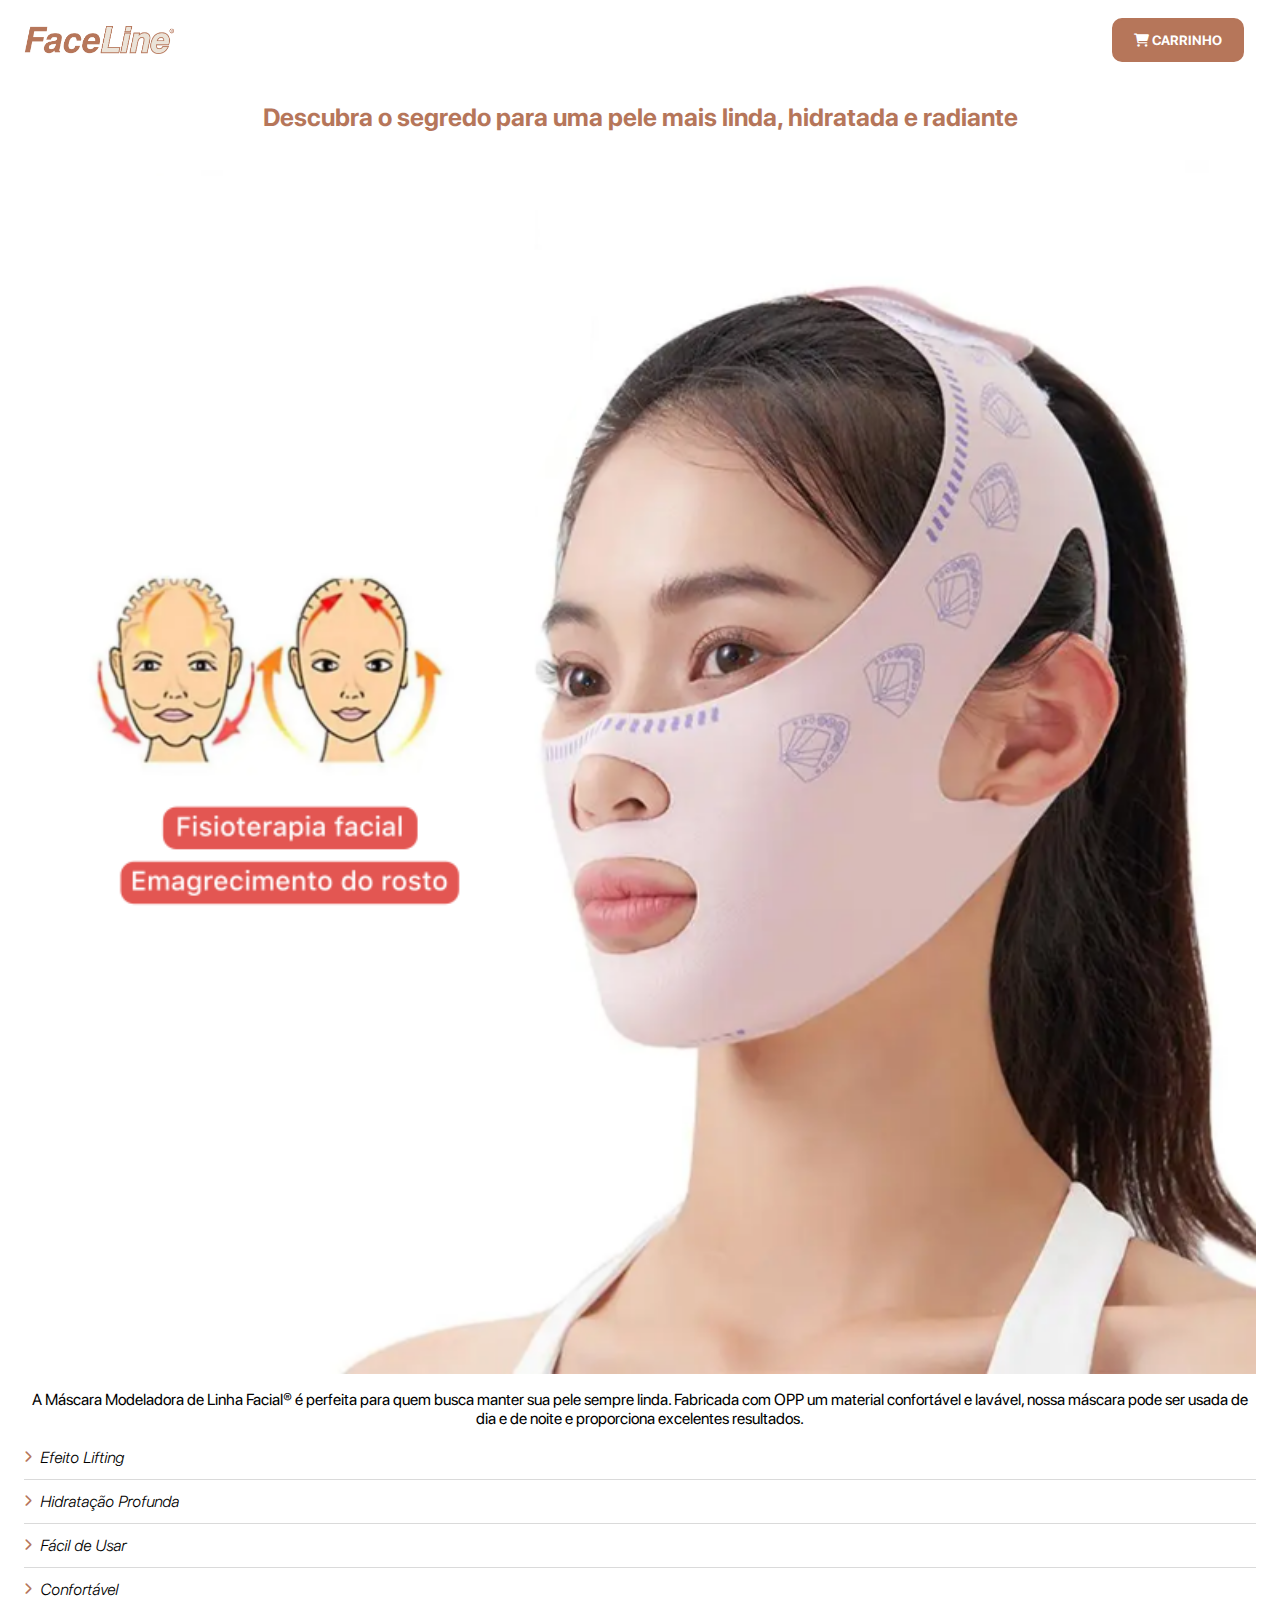
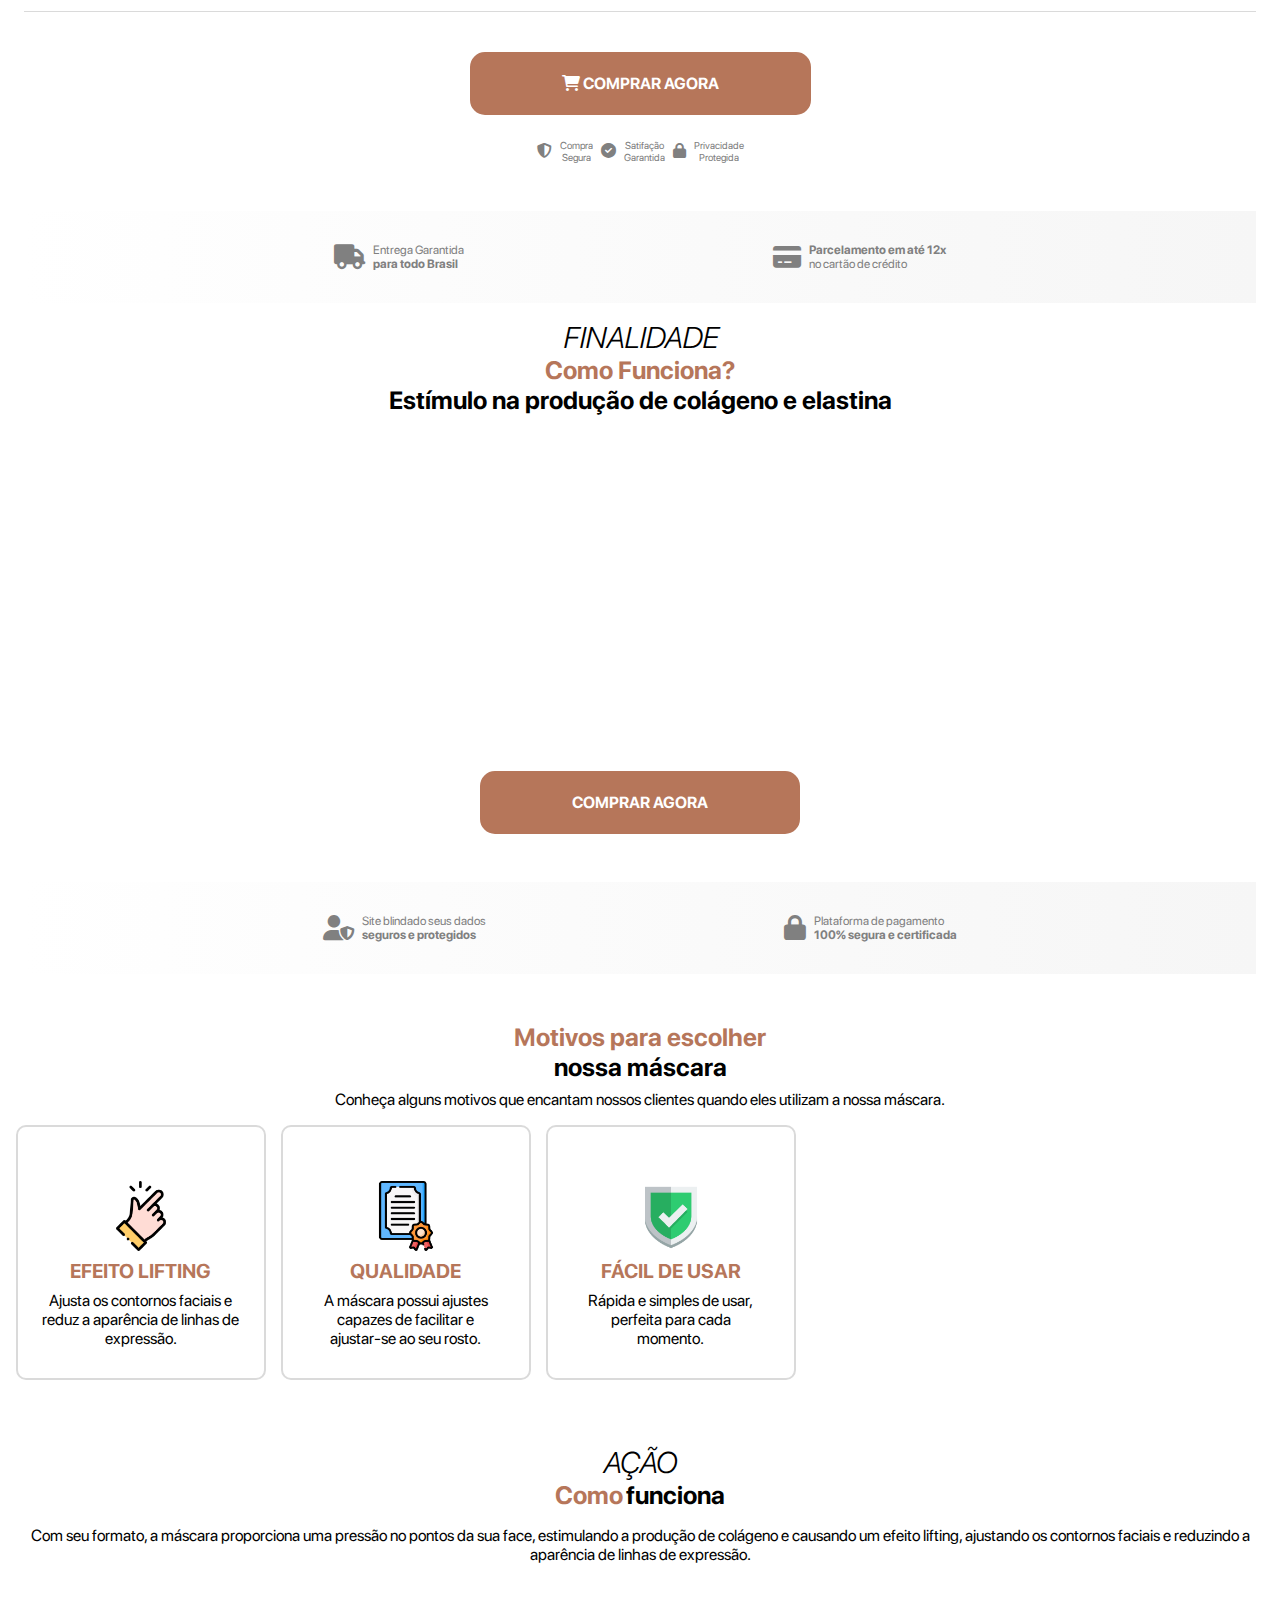
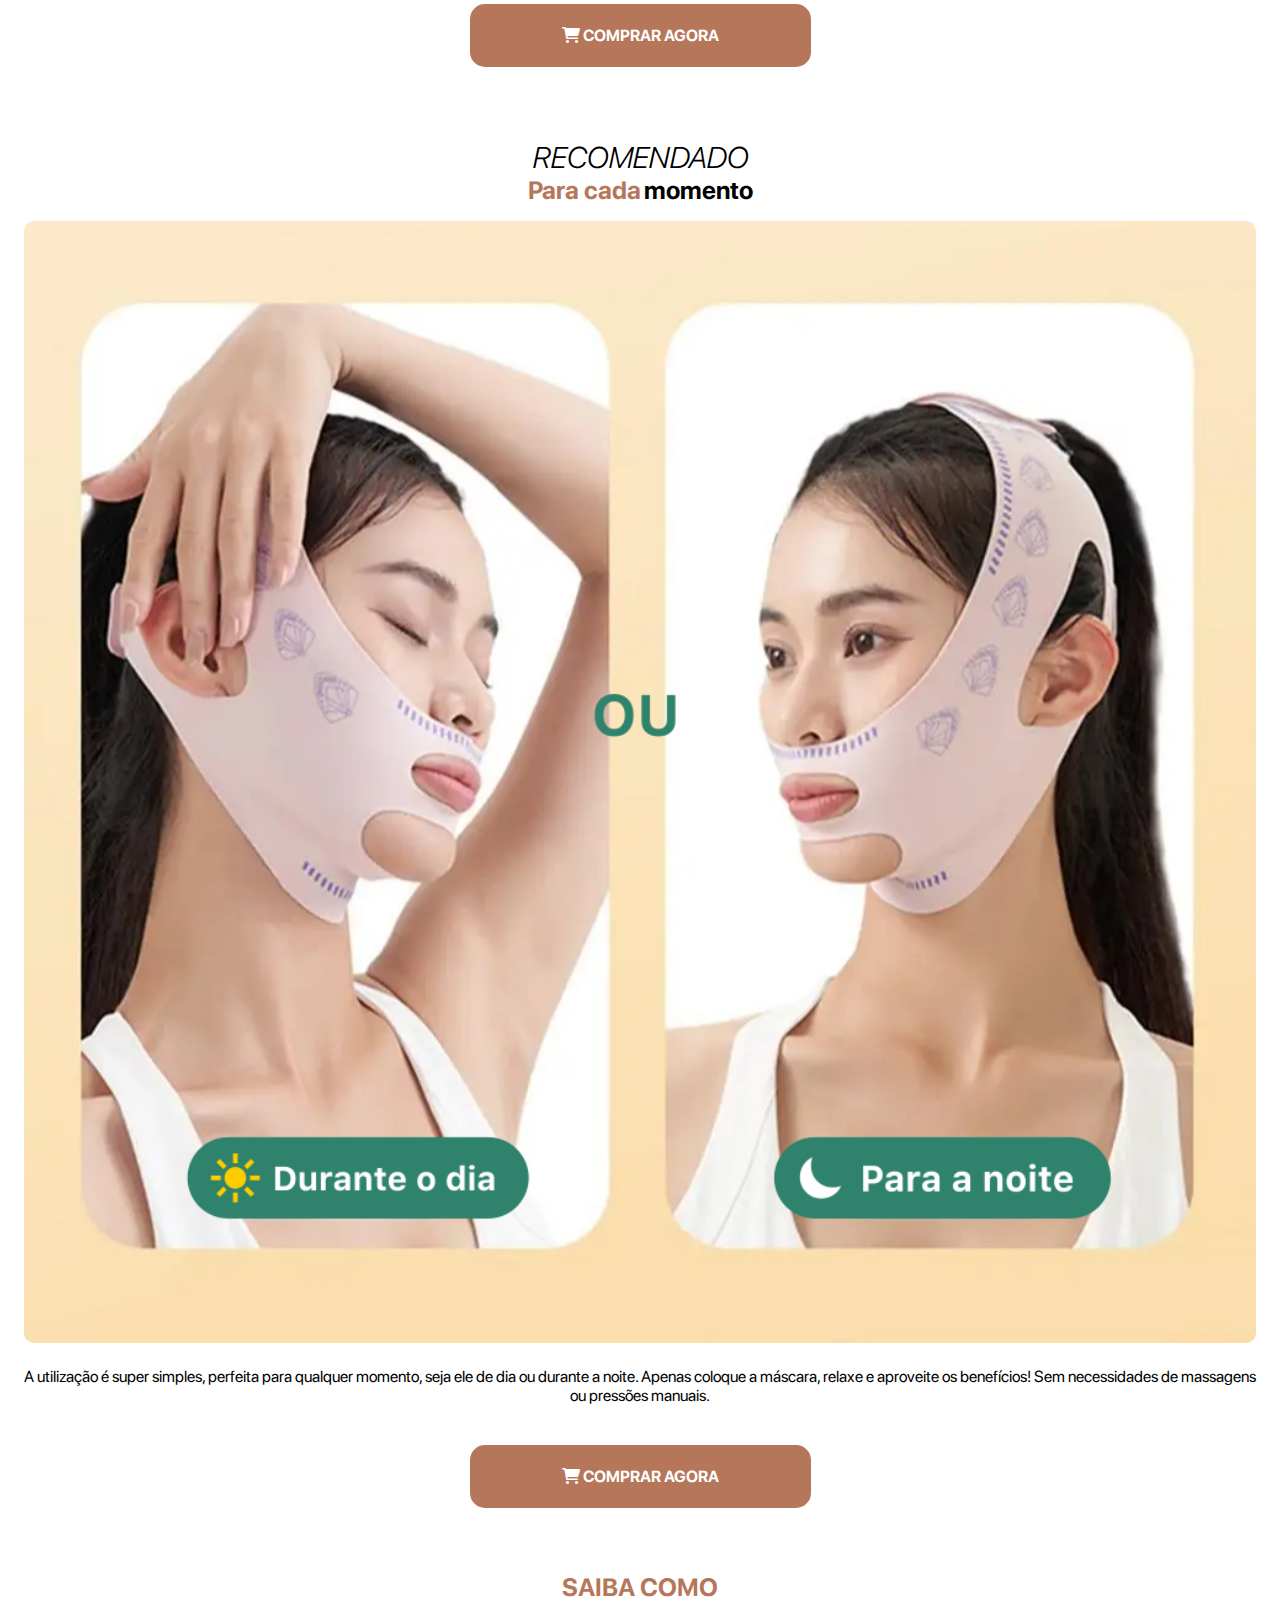
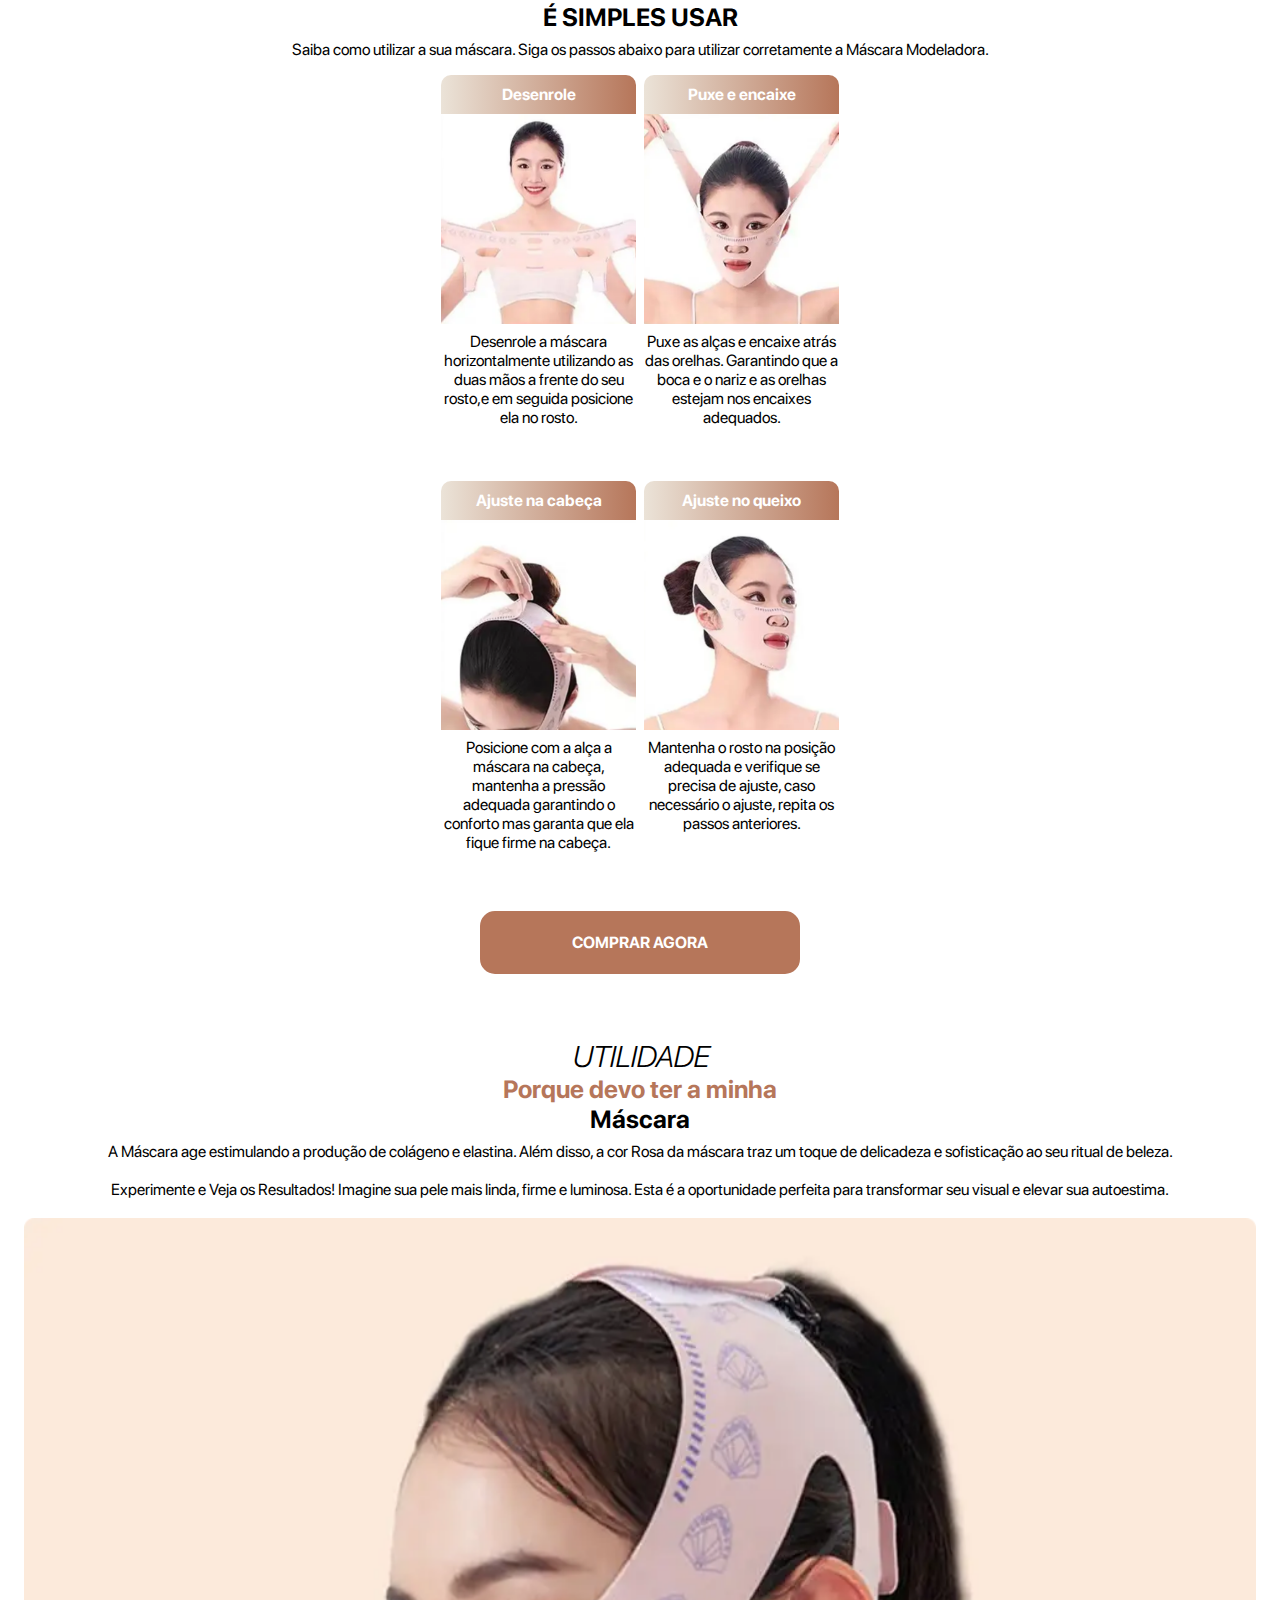
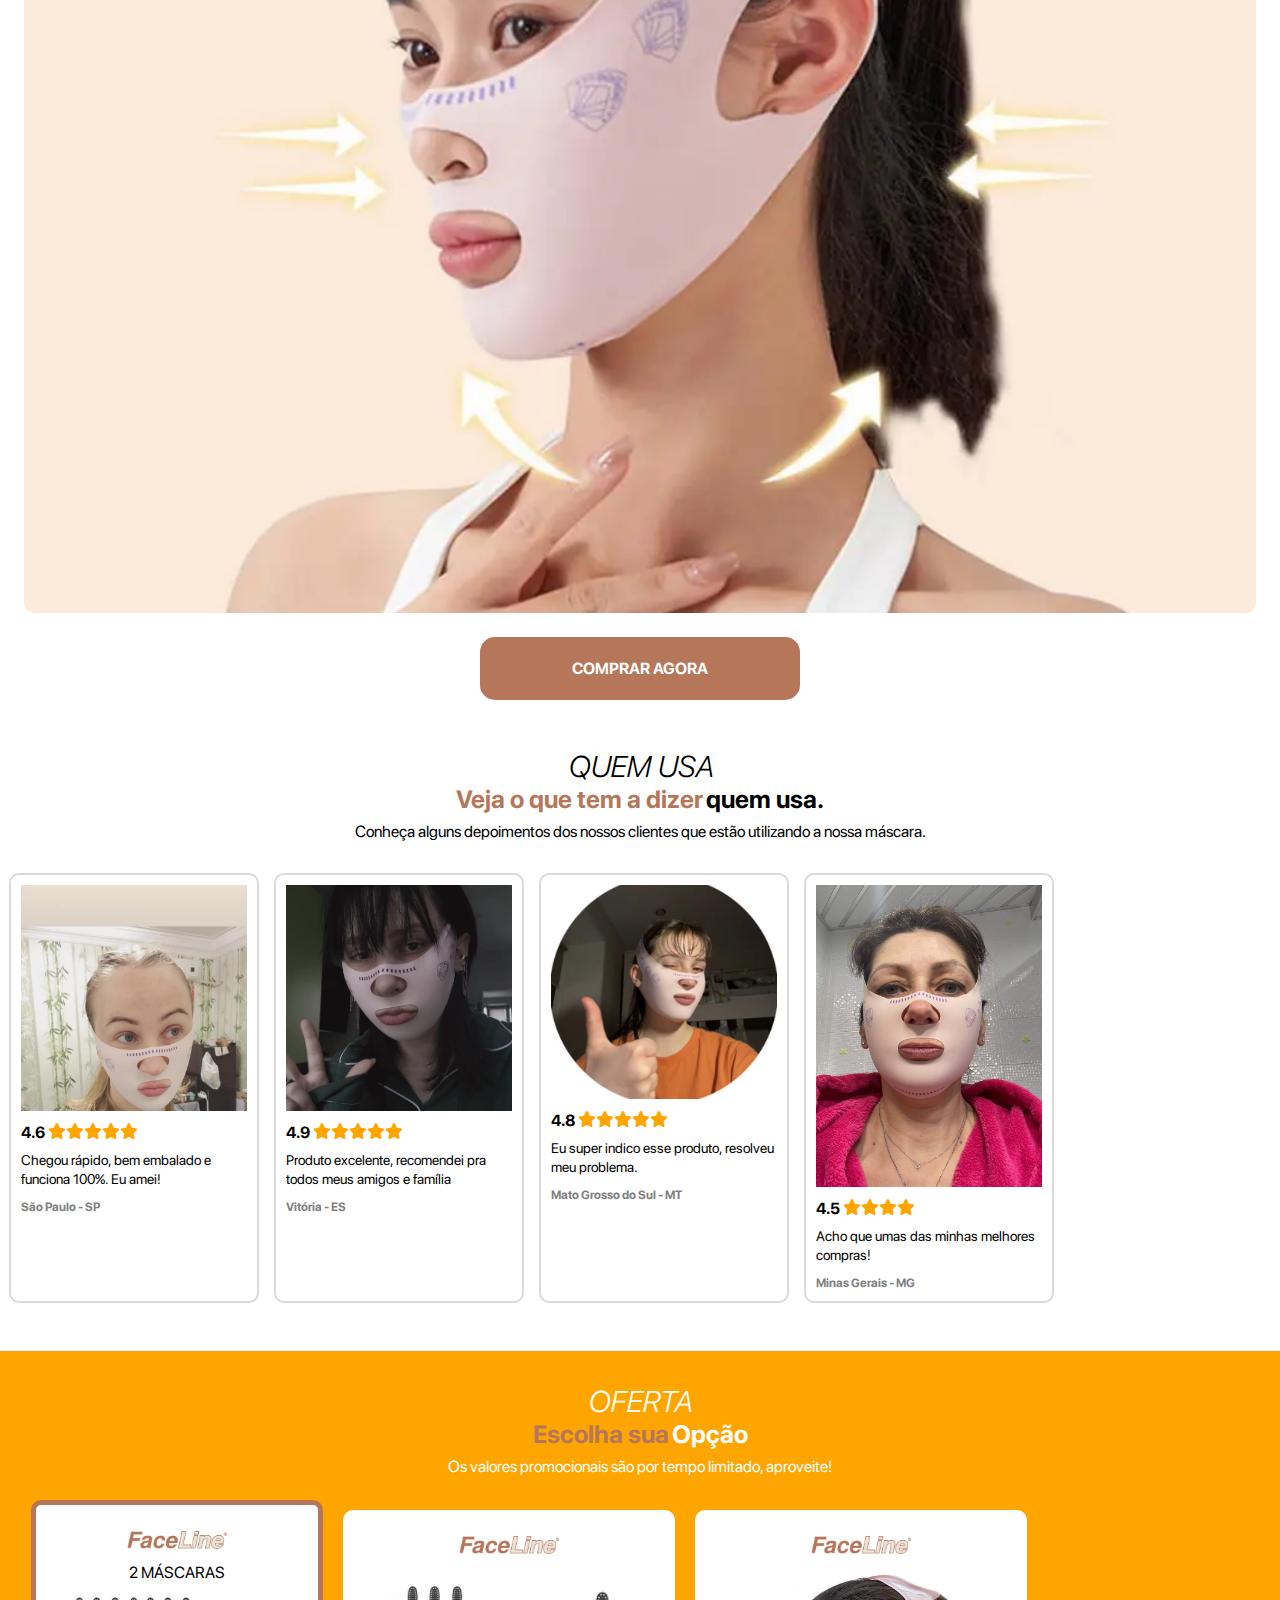
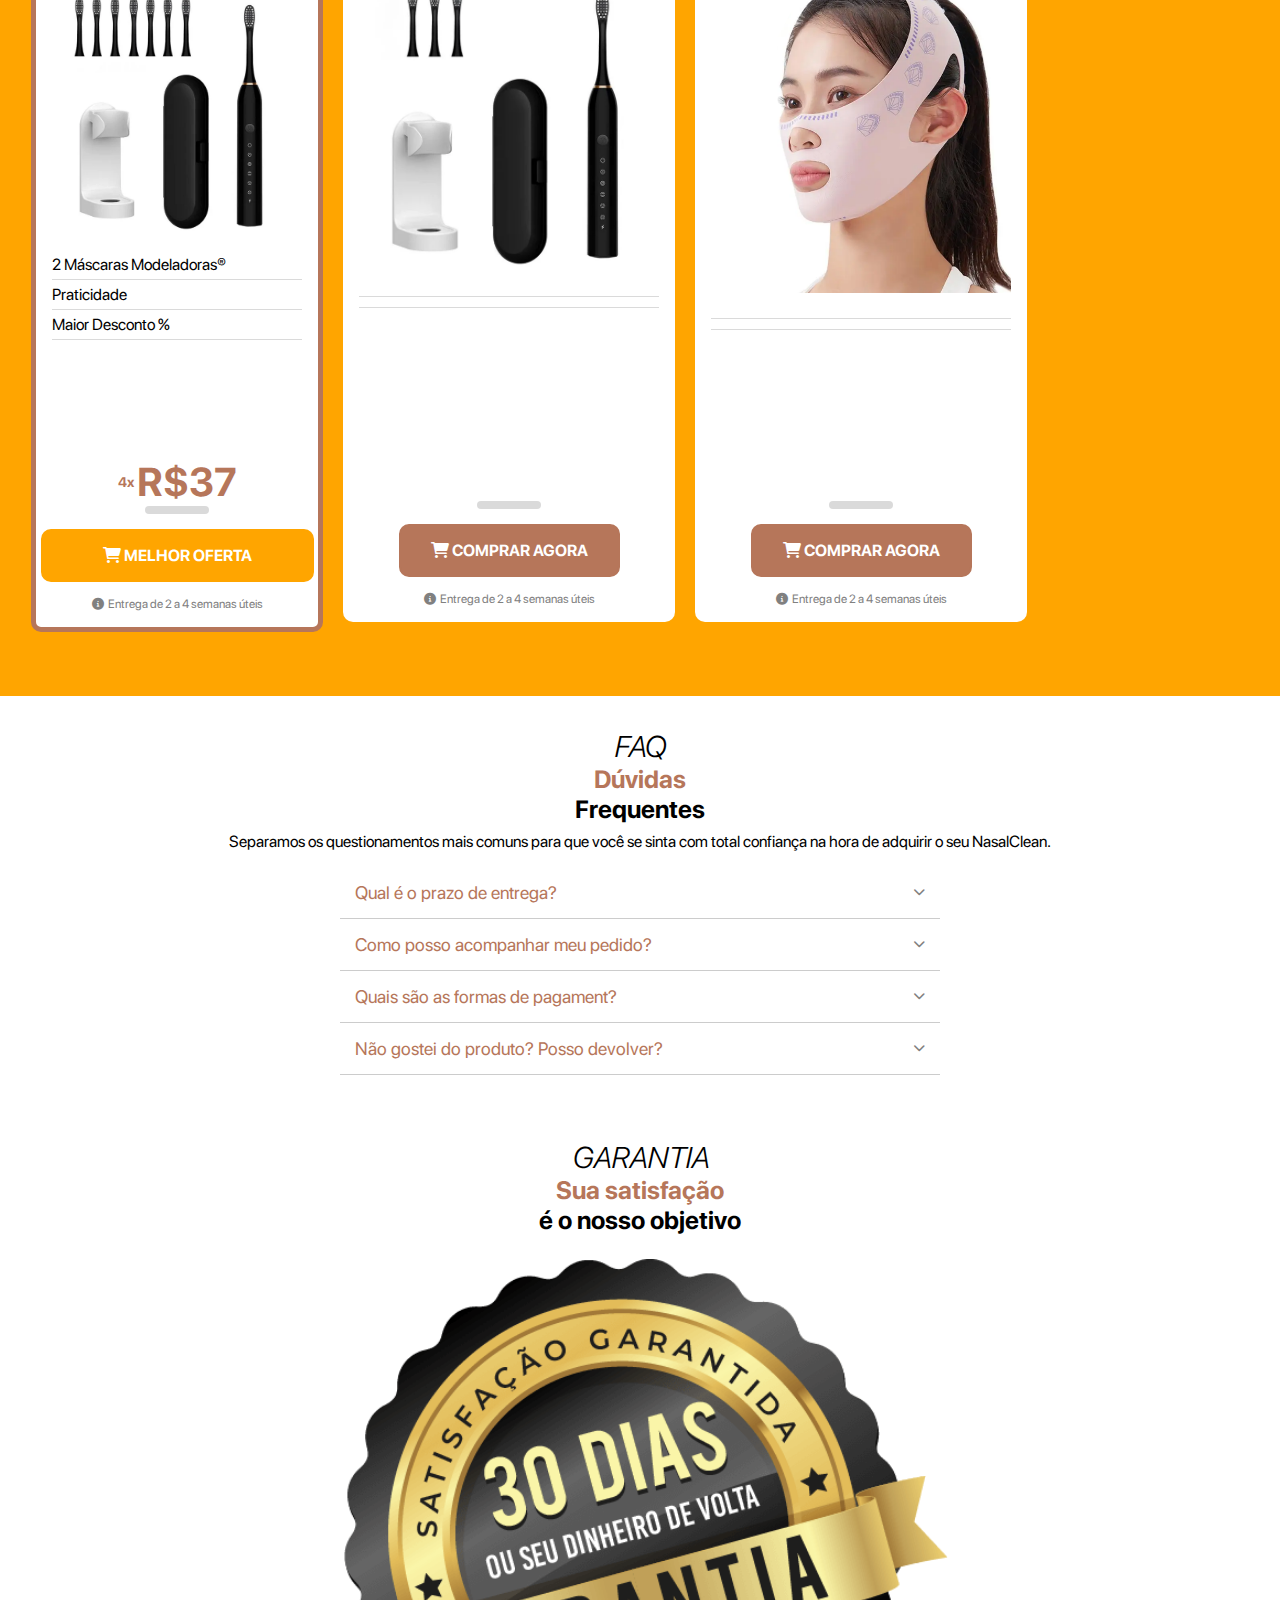
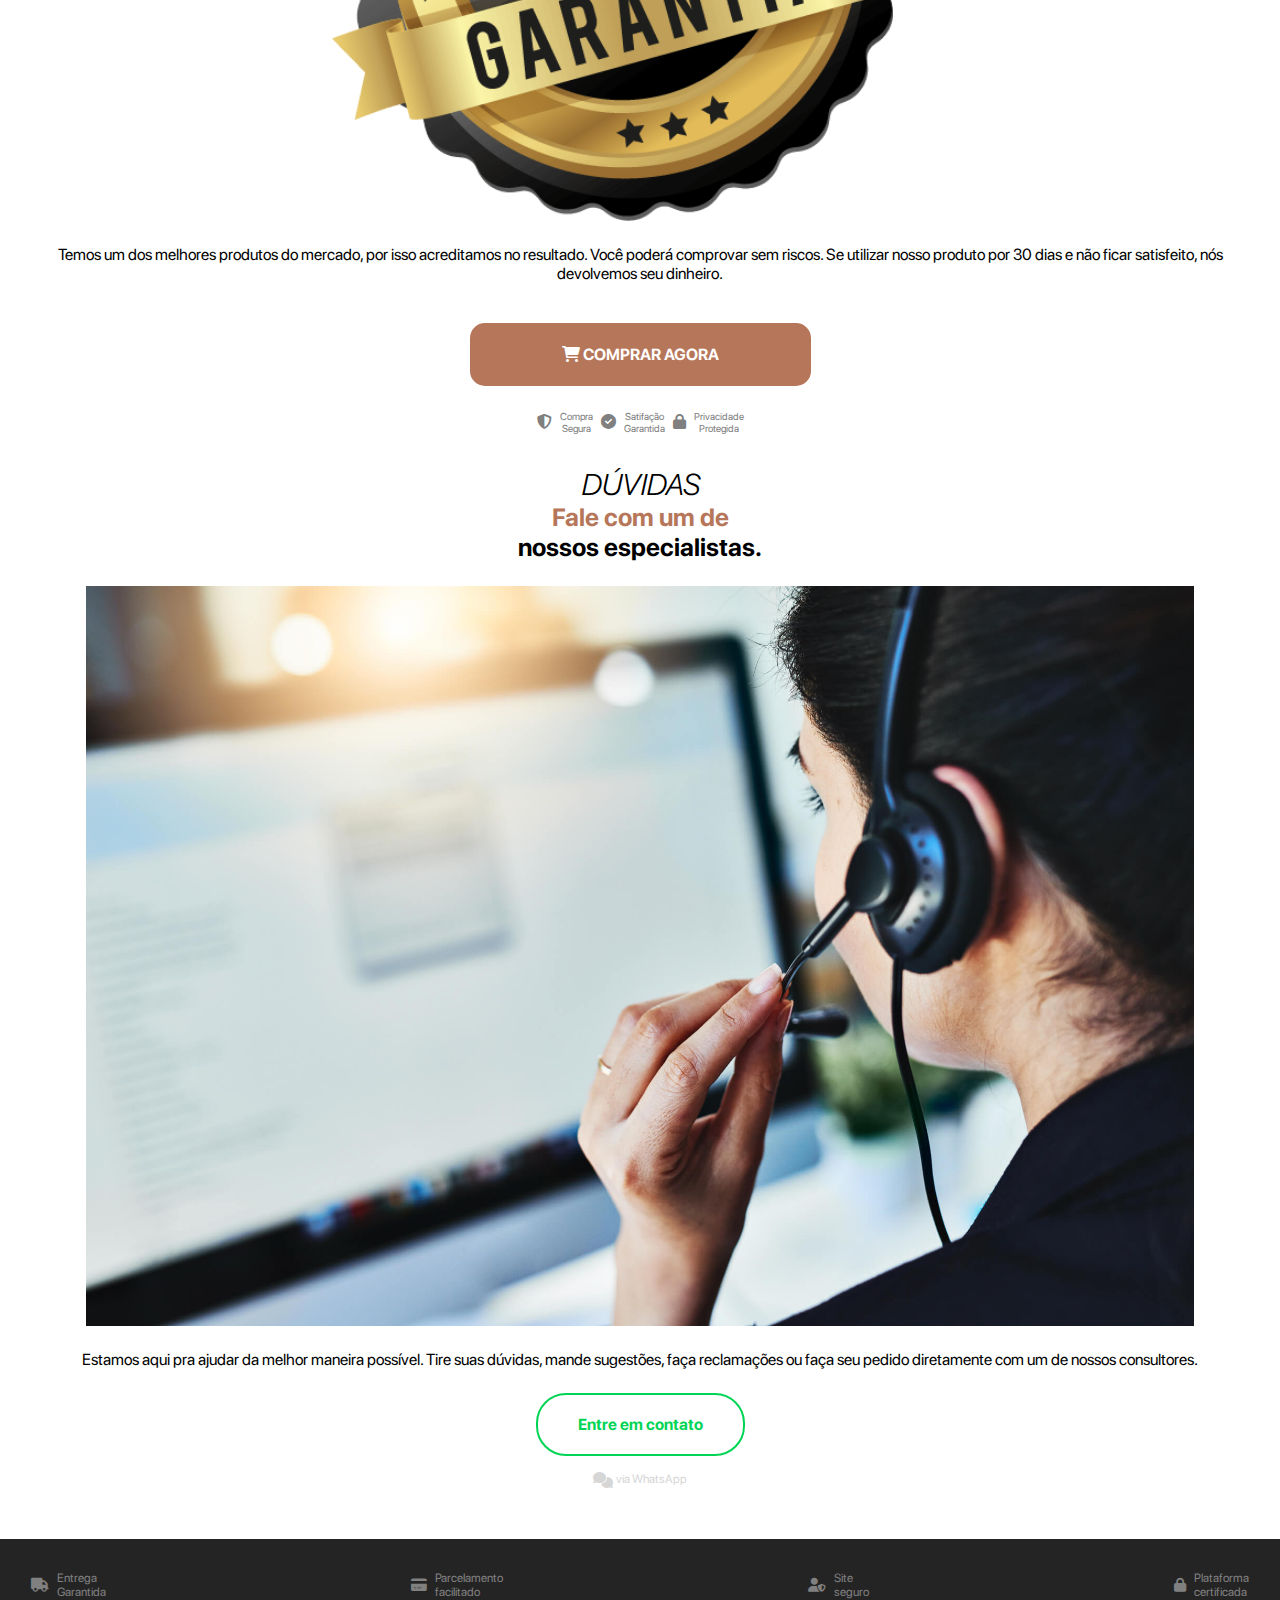
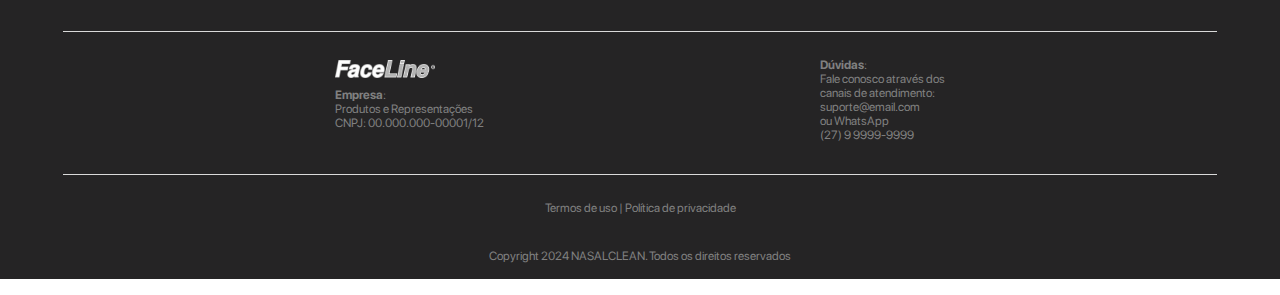
<file: nariz.html>
<!DOCTYPE html>
<html lang="en">

<head>
  <meta charset="UTF-8" />
  <meta
    name="viewport"
    content="width=device-width, initial-scale=1.0"
  />
  <link
    rel="stylesheet"
    href="style.css"
  />
  <link
    rel="stylesheet"
    href="https://cdnjs.cloudflare.com/ajax/libs/font-awesome/6.0.0-beta3/css/all.min.css"
  />
  <script src="script.js"></script>
  <link
    rel="icon"
    href="assets/ico.png"
    type="image/x-icon"
  />
  <title id="titulo_pagina"></title>
</head>

<body>
  <div class="body">
    <div class="header">
      <img
        src="assets/logo.png"
        alt=""
        width="150"
      />
      <div>
        <!-- <button class="outline">
            <i class="fas fa-truck"></i>
            RASTREAR
          </button> -->
        <button>
          <i class="fas fa-cart-shopping"></i>
          CARRINHO
        </button>
      </div>
    </div>
    <!-- FECHAMENTO DE DIV-->
    <div class="space"></div>
    <div class="space"></div>
    <div class="space"></div>
    <div class="container">
      <div class="row center_center">
        <span
          id="titulo_header_1"
          class="texto2 text-bold"
        ></span>
        <h2 id="titulo_header_2"></h2>
      </div>
    </div>
    <!-- FECHAMENTO DE DIV-->
    <div>
      <div class="column start-start">
        <img
          src="assets/banner1.png"
          alt="Banner 1"
          width="100%"
        />
        <div class="column start-start margin-top-1">
          <span
            id="descricao"
            class="text-align-center"
          ></span>
          <div class="space"></div>
          <div class="row border_bottom start-center max-width">
            <i
              class="fas fa-chevron-right"
              style="font-size: 12px"
            ></i>
            <div class="space"></div>
            <span
              class="texto3"
              id="beneficio1"
            ></span>
          </div>
          <div class="row border_bottom start-center max-width">
            <i
              class="fas fa-chevron-right"
              style="font-size: 12px"
            ></i>
            <div class="space"></div>
            <span
              class="texto3"
              id="beneficio2"
            ></span>
          </div>
          <div class="row border_bottom start-center max-width">
            <i
              class="fas fa-chevron-right"
              style="font-size: 12px"
            ></i>
            <div class="space"></div>
            <span
              class="texto3"
              id="beneficio3"
            ></span>
          </div>
          <div class="row border_bottom start-center max-width">
            <i
              class="fas fa-chevron-right"
              style="font-size: 12px"
            ></i>
            <div class="space"></div>
            <span
              class="texto3"
              id="beneficio4"
            ></span>
          </div>
          <div class="space"></div>
          <div class="space"></div>
          <div class="space"></div>
          <div class="space"></div>
          <div class="space"></div>
          <div class="row max-width center-center">
            <button class="button-action">
              <i class="fas fa-cart-shopping"></i>
              COMPRAR AGORA
            </button>
          </div>
          <div class="space"></div>
          <div class="space"></div>
          <div class="space"></div>
          <div class="row max-width center-center">
            <div class="row start-center">
              <i
                class="fas fa-shield color-grey"
                style="font-size: 15px; margin-right: 0.5rem"
              ></i>
              <span class="color-grey text-items">Compra<br />Segura</span>
            </div>
            <div class="space"></div>
            <div class="row start-center">
              <i
                class="fas fa-circle-check color-grey"
                style="font-size: 15px; margin-right: 0.5rem"
              ></i>
              <span class="color-grey text-items">Satifação<br />Garantida</span>
            </div>
            <div class="space"></div>
            <div class="row start-center">
              <i
                class="fas fa-lock color-grey"
                style="font-size: 15px; margin-right: 0.5rem"
              ></i>
              <span class="color-grey text-items">Privacidade<br />Protegida</span>
            </div>
          </div>
        </div>
      </div>
    </div>
    <!-- FECHAMENTO DE DIV-->
    <div class="container fax">
      <div class="row start-center">
        <i
          class="fas fa-truck color-grey"
          style="font-size: 25px; margin-right: 0.5rem"
        ></i>
        <span class="color-grey text-items-fax">Entrega Garantida<br /><strong>para todo Brasil</strong></span>
      </div>
      <div class="row start-center">
        <i
          class="fas fa-credit-card color-grey"
          style="font-size: 25px; margin-right: 0.5rem"
        ></i>
        <span class="color-grey text-items-fax"><strong>Parcelamento em até 12x</strong><br />no cartão de crédito</span>
      </div>
    </div>
    <!-- FECHAMENTO DE DIV-->
    <div class="space"></div>
    <div class="space"></div>
    <div class="column center-center">
      <div class="column">
        <div class="column center-center">
          <span class="topic">FINALIDADE</span>
          <span
            id="justificativa1"
            class="texto2 text-bold"
          ></span>
          <span
            class="text-bold"
            id="justificativa2"
          ></span>
        </div>
      </div>
      <div class="space"></div>
      <div class="space"></div>
      <iframe
        id="video"
        height="300"
        style="border-radius: 10px; width: 100%;"
        frameborder="0"
        allow="accelerometer; autoplay; clipboard-write; encrypted-media; gyroscope; picture-in-picture; web-share"
        allowfullscreen
      >
      </iframe>
      <div class="space"></div>
      <div class="space"></div>
      <div class="space"></div>
      <div class="space"></div>
      <div class="space"></div>
      <div class="row max-width center-center">
        <button class="button-action">COMPRAR AGORA</button>
      </div>
    </div>

    <!-- FECHAMENTO DE DIV-->
    <div class="container fax">
      <div class="row start-center">
        <i
          class="fas fa-user-shield color-grey"
          style="font-size: 25px; margin-right: 0.5rem"
        ></i>
        <span class="color-grey text-items-fax">Site blindado seus dados<br /> <strong>seguros e protegidos</strong></span>
      </div>
      <div class="row start-center">
        <i
          class="fas fa-lock color-grey"
          style="font-size: 25px; margin-right: 0.5rem"
        ></i>
        <span class="color-grey text-items-fax">Plataforma de pagamento<br /><strong>100% segura e certificada</strong></strong></span>
      </div>
    </div>
    <!-- FECHAMENTO DE DIV-->

    <div class="space"></div>
    <div class="space"></div>

    <div class="bg-gradient center-center">
      <div class="column center-center">
        <span
          id="justificativa3"
          class="texto2 text-bold"
        ></span>
        <span
          class="text-bold"
          id="justificativa4"
        ></span>
      </div>
      <div class="space"></div>
      <div class="row body center-center">
        <span
          id="descricao2"
          class="text-align-center"
        ></span>
      </div>
      <div class="space"></div>
      <div class="space"></div>

      <div
        class="scroll-container"
        style="width: 103%;"
      >
        <ul class="horizontal-list">
          <div
            class="item-horizontal-list"
            style="margin-left: 10px;"
          >
            <div class="item-well">
              <div class="space"></div>
              <div class="space"></div>
              <div class="space"></div>
              <img
                src="assets/easy.png"
                alt=""
                width="70"
              />
              <div class="space"></div>
              <span
                id="titulo-card1"
                class="title-card"
              ></span>
              <div class="space"></div>
              <div style="width: 200px;">
                <span
                  id="subtitulo-card1"
                  class="subtitle-card"
                ></span>
              </div>
            </div>
          </div>
          <div class="item-horizontal-list">
            <div class="item-well">
              <div class="space"></div>
              <div class="space"></div>
              <div class="space"></div>
              <img
                src="assets/certificate.png"
                alt=""
                width="70"
              />
              <div class="space"></div>
              <span
                id="titulo-card2"
                class="title-card"
              ></span>
              <div class="space"></div>
              <span id="subtitulo-card2"></span>
            </div>
          </div>
          <div class="item-horizontal-list">
            <div class="item-well">
              <div class="space"></div>
              <div class="space"></div>
              <div class="space"></div>
              <img
                src="assets/shield.png"
                alt=""
                width="70"
              />
              <div class="space"></div>
              <span
                id="titulo-card3"
                class="title-card"
              ></span>
              <div class="space"></div>
              <span id="subtitulo-card3"></span>
            </div>
          </div>
        </ul>
      </div>
    </div>

    <div class="bg-gradient container">
      <div class="column start-start">
        <!-- <img src="assets/banner1.png"  alt="Banner 1" /> -->

        <div class="column center-center">
          <div class="column center-center">
            <span class="topic">AÇÃO</span>
            <div class="row center-center">
              <span
                id="justificativa5"
                class="texto2 text-bold"
              ></span>
              &nbsp;
              <span
                id="justificativa6"
                class="text-bold"
              ></span>
            </div>
          </div>
          <div class="space"></div>
          <div class="space"></div>
          <span
            id="descricao1"
            class="text-align-center"
          ></span>
          <div class="space"></div>
          <div class="space"></div>
          <div class="space"></div>
          <div class="space"></div>
          <div class="space"></div>
          <div class="row max-width center-center">
            <button class="button-action">
              <i class="fas fa-cart-shopping"></i>
              COMPRAR AGORA
            </button>
          </div>
          <div class="space"></div>
        </div>
      </div>
    </div>

    <div class="bg-gradient">
      <div class="column start-center'">
        <div class="column start-center">
          <div class="column center-center">
            <span class="topic">RECOMENDADO</span>
            <div class="row center-center">
              <span
                id="justificativa7"
                class="texto2 text-bold"
              ></span>
              &nbsp;
              <span
                id="justificativa8"
                class="text-bold"
              ></span>
            </div>
          </div>
          <div class="space"></div>
          <div class="space"></div>
          <img
          style="border-radius: 10px;"
            src="assets/banner2.png"
            alt="Banner 1"
            width="100%"
          />
          <div class="space"></div>
          <div class="space"></div>
          <div class="space"></div>
          <span
            id="descricao3"
            class="text-align-center"
          ></span>
          <div class="space"></div>
          <div class="space"></div>
          <div class="space"></div>
          <div class="space"></div>
          <div class="space"></div>
          <div class="row max-width center-center">
            <button class="button-action">
              <i class="fas fa-cart-shopping"></i>
              COMPRAR AGORA
            </button>
          </div>
        </div>
      </div>
    </div>

    <div class="bg-gradient center-center">
      <div class="column center-center">
        <span
          id="justificativa9"
          class="texto2 text-bold"
        ></span>
        <span
          class="text-bold"
          id="justificativa10"
        ></span>
      </div>
      <div class="space"></div>
      <div class="row body center-center">
        <span
          id="descricao4"
          class="text-align-center"
        ></span>
      </div>
      <div class="space"></div>
      <div class="space"></div>

      <div class="row center-center">
        <div class="container-details">
          <div class="header-card">
            <span
              id="titulo-card4"
              class="title-header-card"
            ></span>
          </div>
          <img
            src="assets/imagem1card.png"
            alt=""
            width="195"
          />
          <div class="space"></div>
          <span id="subtitulo-card4"></span>
        </div>
        <div class="space"></div>
        <div class="container-details center-center">
          <div class="header-card">
            <span
              id="titulo-card5"
              class="title-header-card"
            ></span>
          </div>

          <img
            src="assets/imagem2card.png"
            alt=""
            width="195"
          />
          <div class="space"></div>
          <span id="subtitulo-card5"></span>
        </div>
      </div>

      <div class="space"></div>
      <div class="space"></div>

      <div class="row center-center">
        <div class="container-details center-center">
          <div class="header-card">
            <span
              id="titulo-card6"
              class="title-header-card"
            ></span>
          </div>
          <img
            src="assets/imagem3card.png"
            alt=""
            width="195"
          >
          <div class="space"></div>
          <span id="subtitulo-card6"></span>
        </div>
        <div class="space"></div>
        <div class="container-details center-center">
          <div class="header-card">
            <span
              id="titulo-card7"
              class="title-header-card"
            ></span>
          </div>
          <img
            src="assets/imagem4card.png"
            alt=""
            width="195"
          >
          <div class="space"></div>
          <span id="subtitulo-card7"></span>
        </div>
      </div>
      <div class="space"></div>
      <div class="space"></div>
      <div class="space"></div>
      <div class="space"></div>
      <div class="space"></div>
      <div class="row max-width center-center">
        <button class="button-action">COMPRAR AGORA</button>
      </div>
    </div>

    <div class="column">
      <div class="bg-gradient-faq center-center">
        <div class="column center-center">
          <span class="topic">UTILIDADE</span>
          <span
            id="justificativa11"
            class="texto2 text-bold"
          ></span>
          <span
            class="text-bold"
            id="justificativa12"
          ></span>
        </div>
        <div class="space"></div>
        <div class="row body center-center">
          <span
            id="descricao5"
            class="text-align-center"
          ></span>
        </div>
        <br>
        <span
          id="descricao6"
          class="text-align-center"
        ></span>
        <br>
        <img
          src="assets/banner3.png"
          alt=""
          width="100%"
        >
        <div class="space"></div>
        <div class="space"></div>
        <div class="space"></div>
        <div class="row max-width center-center">
          <button class="button-action">COMPRAR AGORA</button>
        </div>

        <div class="space"></div>
        <div class="space"></div>


        <div class="bg-gradient center-center">
          <span class="topic">QUEM USA</span>
          <div class="row center-center">
            <span
              id="justificativa13"
              class="texto2 text-bold"
            ></span>
            &nbsp;
            <span
              class="text-bold"
              id="justificativa14"
            ></span>
          </div>
          <div class="space"></div>
          <div class="row body center-center">
            <span
              id="descricao7"
              class="text-align-center"
            ></span>
          </div>
        </div>
        <div
          class="scroll-container"
          style="width: 104%;"
        >
          <ul class="horizontal-list">
            <div class="item-horizontal-list">
              <img
                src="assets/depoimento1.webp"
                alt=""
                width="100%"
              />
              <div class="space"></div>
              <div class="row">
                <strong>4.6</strong> &nbsp;
                <i
                  class="fas fa-star"
                  style="color: orange"
                ></i>
                <i
                  class="fas fa-star"
                  style="color: orange"
                ></i>
                <i
                  class="fas fa-star"
                  style="color: orange"
                ></i>
                <i
                  class="fas fa-star"
                  style="color: orange"
                ></i>
                <i
                  class="fas fa-star"
                  style="color: orange"
                ></i>
              </div>
              <div class="space"></div>
              <span
                id="comentario1"
                class="title-comment"
              ></span>
              <div class="space"></div>
              <span
                id="endereco1"
                class="address-comment"
              ></span>
            </div>
            <div class="item-horizontal-list">
              <img
                src="assets/depoimento2.webp"
                alt=""
                width="100%"
              />
              <div class="space"></div>
              <div class="row">
                <strong>4.9</strong> &nbsp;
                <i
                  class="fas fa-star"
                  style="color: orange"
                ></i>
                <i
                  class="fas fa-star"
                  style="color: orange"
                ></i>
                <i
                  class="fas fa-star"
                  style="color: orange"
                ></i>
                <i
                  class="fas fa-star"
                  style="color: orange"
                ></i>
                <i
                  class="fas fa-star"
                  style="color: orange"
                ></i>
              </div>
              <div class="space"></div>
              <span
                id="comentario2"
                class="title-comment"
              ></span>
              <div class="space"></div>
              <span
                id="endereco2"
                class="address-comment"
              ></span>
            </div>
            <div class="item-horizontal-list">
              <img
                src="assets/depoimento3.webp"
                alt=""
                width="100%"
              />
              <div class="space"></div>
              <div class="row">
                <strong>4.8</strong> &nbsp;
                <i
                  class="fas fa-star"
                  style="color: orange"
                ></i>
                <i
                  class="fas fa-star"
                  style="color: orange"
                ></i>
                <i
                  class="fas fa-star"
                  style="color: orange"
                ></i>
                <i
                  class="fas fa-star"
                  style="color: orange"
                ></i>
                <i
                  class="fas fa-star"
                  style="color: orange"
                ></i>
              </div>
              <div class="space"></div>
              <span
                id="comentario3"
                class="title-comment"
              ></span>
              <div class="space"></div>
              <span
                id="endereco3"
                class="address-comment"
              ></span>
            </div>
            <div class="item-horizontal-list" >
              <img
                src="assets/depoimento4.webp"
                alt=""
                width="100%"
              />
              <div class="space"></div>
              <div class="row">
                <strong>4.5</strong> &nbsp;
                <i
                  class="fas fa-star"
                  style="color: orange"
                ></i>
                <i
                  class="fas fa-star"
                  style="color: orange"
                ></i>
                <i
                  class="fas fa-star"
                  style="color: orange"
                ></i>
                <i
                  class="fas fa-star"
                  style="color: orange"
                ></i>
              </div>
              <div class="space"></div>
              <span
                id="comentario4"
                class="title-comment"
              ></span>
              <div class="space"></div>
              <span
                id="endereco4"
                class="address-comment"
              ></span>
            </div>
            &nbsp;
            &nbsp;
          </ul>
        </div>
        <div class="bg-gradient-offer center-center">
          <span class="topic white">OFERTA</span>
          <div class="row center-center">
            <span
              id="justificativa15"
              class="texto2 text-bold"
            ></span>
            &nbsp;
            <span
              class="text-bold white"
              id="justificativa16"
            ></span>
          </div>
          <div class="space"></div>
          <div class="row body center-center">
            <span
              id="descricao8"
              class="text-align-center white"
            ></span>
          </div>

          <div class="space"></div>
          <div class="space"></div>
          <div class="space"></div>

          <div class="scroll-container">
            <ul
              class="horizontal-list"
              style="align-items: center;"
            >
              <div class="container-white-offer-indicated">
                <div class="column start-center">
                  <div class="logo-offer">
                    <img
                      src="assets/logo.png"
                      alt=""
                      width="100"
                    />
                  </div>
                  <span id="subtitle_offer1"></span>
                  <div class="space"></div>
                  <img
                    src="assets/oferta1.webp"
                    alt=""
                    width="100%"
                  >
                  <div class="space"></div>
                  <div class="space"></div>

                  <div class="container column start-start">
                    <span
                      class="items-offer"
                      id="benefits1_offer1"
                    ></span>
                    <span
                      class="items-offer"
                      id="benefits2_offer1"
                    ></span>
                    <span
                      class="items-offer"
                      id="benefits3_offer1"
                    ></span>
                  </div>
                  <div class="row end-center">
                    <span
                      class="text-value-offer"
                      id="portion_offer1"
                    ></span>
                    &nbsp;
                    <span
                      class="text-value-offer text-value-offer-big"
                      id="value_offer1"
                    ></span>
                  </div>
                  <div class="container-incash">
                    <span id="incash_offer1"></span>
                  </div>
                  <div class="row max-width center-center">
                    <button
                      class="button-action-buy"
                      style="padding-right: 60px; padding-left: 60px; background-color: orange; border-color: orange;"
                    >
                      <i class="fas fa-cart-shopping"></i>
                      MELHOR OFERTA
                    </button>
                  </div>
                  <span class="observation-offer">
                    <i class="fas fa-circle-info"></i> &nbsp;Entrega de 2 a 4 semanas úteis</span>
                </div>
              </div>

              <div class="container-white-offer">
                <div class="column start-center">
                  <div class="logo-offer">
                    <img
                      src="assets/logo.png"
                      alt=""
                      width="100"
                    />
                  </div>
                  <span id="subtitle_offer2"></span>
                  <div class="space"></div>
                  <img
                    src="assets/oferta2.webp"
                    alt=""
                    width="100%"
                  >
                  <div class="space"></div>
                  <div class="space"></div>
                  <div class="container column start-start">
                    <span
                      class="items-offer"
                      id="benefits1_offer2"
                    ></span>
                    <span
                      class="items-offer"
                      id="benefits2_offer2"
                    ></span>
                  </div>
                  <div class="row end-center">
                    <span
                      class="text-value-offer"
                      id="portion_offer2"
                    ></span>
                    &nbsp;
                    <span
                      class="text-value-offer text-value-offer-big"
                      id="value_offer2"
                    ></span>
                  </div>
                  <div class="container-incash">
                    <span id="incash_offer2"></span>
                  </div>
                  <div class="row max-width center-center">
                    <button class="button-action-buy">
                      <i class="fas fa-cart-shopping"></i>
                      COMPRAR AGORA
                    </button>
                  </div>
                  <span class="observation-offer">
                    <i class="fas fa-circle-info"></i> &nbsp;Entrega de 2 a 4 semanas úteis</span>
                </div>
              </div>


              <div class="container-white-offer">
                <div class="column start-center">
                  <div class="logo-offer">
                    <img
                      src="assets/logo.png"
                      alt=""
                      width="100"
                    />
                  </div>
                  <span id="subtitle_offer3"></span>
                  <div class="space"></div>
                  <img
                    src="assets/oferta3.png"
                    alt=""
                    width="100%"
                  >
                  <div class="space"></div>
                  <div class="space"></div>
                  <div class="container column start-start">
                    <span
                      class="items-offer"
                      id="benefits1_offer3"
                    ></span>
                    <span
                      class="items-offer"
                      id="benefits2_offer3"
                    ></span>
                  </div>
                  <div class="row end-center">
                    <span
                      class="text-value-offer"
                      id="portion_offer3"
                    ></span>
                    &nbsp;
                    <span
                      class="text-value-offer text-value-offer-big"
                      id="value_offer3"
                    ></span>
                  </div>
                  <div class="container-incash">
                    <span id="incash_offer3"></span>
                  </div>
                  <div class="row max-width center-center">
                    <button class="button-action-buy">
                      <i class="fas fa-cart-shopping"></i>
                      COMPRAR AGORA
                    </button>
                  </div>
                  <span class="observation-offer">
                    <i class="fas fa-circle-info"></i> &nbsp;Entrega de 2 a 4 semanas úteis</span>
                </div>
              </div>
              &nbsp;&nbsp;
            </ul>
          </div>
        </div>
        <div class="column center-center">
          <div class="bg-gradient center-center">
            <span class="topic">FAQ</span>
            <span class="texto2 text-bold">Dúvidas</span>
            <span class="text-bold">Frequentes</span>
            <div class="space"></div>
            <div class="row body center-center">
              <span class="text-align-center">Separamos os questionamentos mais comuns para que você se sinta com total confiança na hora de adquirir o seu NasalClean.</span>
            </div>
            <div class="row center-center"></div>
            <div class="space"></div>
            <div class="space"></div>
            <div class="accordion">
              <div class="accordion-item">
                <div class="accordion-header">
                  <span class="texto2">Qual é o prazo de entrega?</span>
                  <i
                    class="fas fa-chevron-down"
                    style="font-size: 12px; color: grey;"
                  ></i>
                </div>
                <div class="accordion-content">
                  <p>O prazo de entrega é entre 2 a 4 semanas <strong>(Média de 15 dias úteis após a compra)</strong> após a postagem dos pedidos nos correrios, conforme a regra do sistema de correrios brasileiro. O seu
                    pedido será enviado logo após a <strong>Confirmação de pagamento</strong> do pedido após o processamento logístico do mesmo.</p>
                </div>
              </div>
              <!--Nova Pergunta -->
              <div class="accordion-item">
                <div class="accordion-header">
                  <span class="texto2">Como posso acompanhar meu pedido?</span>
                  <i
                    class="fas fa-chevron-down"
                    style="font-size: 12px; color: grey;"
                  ></i>
                </div>
                <div class="accordion-content">
                  <p>Você pode acompanhar seu pedido através da sessão de <strong>Rastreio</strong> no nosso site. Todas as informações estarão disponíveis lá, além disso também enviaremos através de e-mail e WhatsApp
                    informações sobre o seu pedido sempre que ele for atualizado, para garantir mais segurança e informação durante o processo de entrega.</p>
                </div>
              </div>
              <!--Nova Pergunta -->
              <div class="accordion-item">
                <div class="accordion-header">
                  <span class="texto2">Quais são as formas de pagament?</span>
                  <i
                    class="fas fa-chevron-down"
                    style="font-size: 12px; color: grey;"
                  ></i>
                </div>
                <div class="accordion-content">
                  <p>Disponibilizamos várias formas de pagamento, entre elas temos PIX, Cartão de Crédito e Débito (MasterCard, Visa, Elo e principais bandeiras).</p>
                </div>
              </div>
              <!--Nova Pergunta -->
              <div class="accordion-item">
                <div class="accordion-header">
                  <span class="texto2">Não gostei do produto? Posso devolver?</span>
                  <i
                    class="fas fa-chevron-down"
                    style="font-size: 12px; color: grey;"
                  ></i>
                </div>
                <div class="accordion-content">
                  <p>Sim, segundo a <strong>Defesa do Consumidor artigo 49</strong>: "O consumidor pode desistir do contrato, no prazo de 7 (sete) dias a contar de sua assinatura ou do ato de recebimento do produto ou
                    serviço, sempre que a contratação de fornecimento de produtos e serviços ocorrer fora do estabelecimento comercial, especialmente por telefone ou a domicílio." então para compras realizadas pode ser
                    realizado a devolução em até 7 dias.</p>
                </div>
              </div>
            </div>
          </div>

          <div class="bg-gradient center-center">
            <span class="topic">GARANTIA</span>
            <span class="texto2 text-bold">Sua satisfação</span>
            <span class="text-bold">é o nosso objetivo</span>
            <div class="space"></div>
            <div class="space"></div>
            <div class="space"></div>
            <img
              src="assets/garantia.png"
              alt=""
              style="width: 50%"
            >
            <div class="space"></div>
            <div class="space"></div>
            <div class="space"></div>
            <div class="row body center-center">
              <span class="text-align-center">Temos um dos melhores produtos do mercado, por isso acreditamos no resultado. Você poderá comprovar sem riscos. Se utilizar nosso produto por 30 dias e não ficar satisfeito,
                nós devolvemos seu dinheiro.</span>
            </div>
            <div class="space"></div>
            <div class="space"></div>
            <div class="space"></div>
            <div class="space"></div>
            <div class="space"></div>
            <div class="row max-width center-center">
              <button class="button-action">
                <i class="fas fa-cart-shopping"></i>
                COMPRAR AGORA
              </button>
            </div>
            <div class="space"></div>
            <div class="space"></div>
            <div class="space"></div>
            <div class="row max-width center-center">
              <div class="row start-center">
                <i
                  class="fas fa-shield color-grey"
                  style="font-size: 15px; margin-right: 0.5rem"
                ></i>
                <span class="color-grey text-items">Compra<br />Segura</span>
              </div>
              <div class="space"></div>
              <div class="row start-center">
                <i
                  class="fas fa-circle-check color-grey"
                  style="font-size: 15px; margin-right: 0.5rem"
                ></i>
                <span class="color-grey text-items">Satifação<br />Garantida</span>
              </div>
              <div class="space"></div>
              <div class="row start-center">
                <i
                  class="fas fa-lock color-grey"
                  style="font-size: 15px; margin-right: 0.5rem"
                ></i>
                <span class="color-grey text-items">Privacidade<br />Protegida</span>
              </div>
            </div>
          </div>

          <div class="column center-center">
            <span class="topic">DÚVIDAS</span>
            <span class="texto2 text-bold">Fale com um de</span>
            <span class="text-bold">nossos especialistas.</span>
            <div class="space"></div>
            <div class="space"></div>
            <div class="space"></div>
            <img
              src="assets/callcenter.jpg"
              alt=""
              style="width: 90%"
            >
            <div class="space"></div>
            <div class="space"></div>
            <div class="space"></div>
            <div class="row body center-center">
              <span class="text-align-center">Estamos aqui pra ajudar da melhor maneira possível. Tire suas dúvidas, mande sugestões, faça reclamações ou faça seu pedido diretamente com um de nossos consultores.</span>
            </div>
            <div class="space"></div>
            <div class="space"></div>
            <div class="space"></div>
            <button class="outline">
              Entre em contato
            </button>
            <div class="space"></div>
            <div class="space"></div>
            <div class="row">
              <i
                class="fas fa-comments"
                style="color: #d6d6d6;"
              ></i>
              &nbsp;
              <span style="color: #d6d6d6; font-size: 12px;">via WhatsApp</span>
            </div>
          </div>
        </div>
        <div class="footer">
          <div class="footer-garantias">
            <div class="row start-center">
              <i
                class="fas fa-truck color-grey"
                style="font-size: 14px; margin-right: 0.5rem"
              ></i>
              <span class="color-grey text-items-fax">Entrega<br>Garantida</strong></span>
            </div>
            <div class="row start-center">
              <i
                class="fas fa-credit-card color-grey"
                style="font-size: 14px; margin-right: 0.5rem"
              ></i>
              <span class="color-grey text-items-fax">Parcelamento<br>facilitado</span>
            </div>
            <div class="row start-center">
              <i
                class="fas fa-user-shield color-grey"
                style="font-size: 14px; margin-right: 0.5rem"
              ></i>
              <span class="color-grey text-items-fax">Site<br>seguro</span>
            </div>
            <div class="row start-center">
              <i
                class="fas fa-lock color-grey"
                style="font-size: 14px; margin-right: 0.5rem"
              ></i>
              <span class="color-grey text-items-fax">Plataforma<br>certificada</span>
            </div>
          </div>
          <div class="divider"></div>
          <div class="row company">
            <div class="column">
              <img
                src="assets/logowhite.png"
                alt=""
                style="width: 100px;"
              >
              <span class="text-footer"><strong>Empresa</strong>:<br>Produtos e Representações<br>CNPJ: 00.000.000-00001/12</span>
            </div>
            <div class="column">
              <span class="text-footer"><strong>Dúvidas</strong>:<br>Fale conosco através dos<br>canais de atendimento:<br>suporte@email.com<br>ou WhatsApp<br>(27) 9 9999-9999</span>
            </div>
          </div>
          <div class="divider"></div>
          <div class="row center-center">
            <span class="text-footer">Termos de uso | Política de privacidade</span>
          </div>
          <div class="space"></div>
          <div class="space"></div>
          <div class="space"></div>
          <span class="text-footer">Copyright 2024 NASALCLEAN. Todos os direitos reservados</span>
          <div class="space"></div>
          <div class="space"></div>
        </div>
      </div>
    </div>
  </div>
</body>
<script>
  const accordionHeaders = document.querySelectorAll('.accordion-header');
  accordionHeaders.forEach(header => {
    header.addEventListener('click', () => {
      const activeHeader = document.querySelector('.accordion-header.active');
      if (activeHeader && activeHeader !== header) {
        activeHeader.classList.remove('active');
        activeHeader.nextElementSibling.style.display = 'none';
      }

      header.classList.toggle('active');
      const accordionContent = header.nextElementSibling;
      if (header.classList.contains('active')) {
        accordionContent.style.display = 'block';
      } else {
        accordionContent.style.display = 'none';
      }
    });
  });
</script>

</html>
</file>
<file: style.css>
:root {
    --color-secondary: #b6765aff;
    --color-primary: #ebe3d8ff;
    /* --color-primary: #217844;
    --color-secondary: #00d455; */
    --color-tertiary: #dadada;

    --radius: 10px;
}

@font-face {
    font-family: 'Fonte Usada';
    src: url('assets/fonts/Regular.otf') format('opentype');
    font-weight: normal;
    font-style: normal;
}

@font-face {
    font-family: 'Fonte Usada';
    src: url('assets/fonts/Bold.otf') format('opentype');
    font-weight: bold;
    font-style: normal;
}

@font-face {
    font-family: 'Fonte Usada';
    src: url('assets/fonts/Light.otf') format('opentype');
    font-weight: 300;
    font-style: normal;
}

html {
    scroll-behavior: smooth;
}

body,
button {
    font-family: 'Fonte Usada';
}

body {
    display: flex;
    justify-content: center;
    /* padding-right: 15px;
    padding-left: 5px; */
    align-items: center;
}

.body {
    width: 100%;
    margin-left: 1rem;
    margin-right: 1rem;
}

.header {
    width: 99%;
    display: flex;
    align-items: center;
    justify-content: space-between;
    padding-top: 10px;
}

button {
    border-radius: var(--radius);
    background-color: var(--color-secondary);
    color: white;
    font-weight: bold;
    border: 2px solid var(--color-secondary);
    padding-left: 20px;
    padding-right: 20px;
    padding-top: 12px;
    padding-bottom: 12px;
    cursor: pointer;
}

.button-action {
    border-radius: 15px;
    font-size: 16px;
    padding-top: 20px;
    padding-bottom: 20px;
    padding-left: 90px;
    padding-right: 90px;
}

.button-action-buy {
    border-radius: 10px;
    font-size: 16px;
    padding-top: 15px;
    padding-bottom: 15px;
    padding-left: 30px;
    padding-right: 30px;
}

.outline {
    font-size: 16px;
    padding-top: 20px;
    padding-bottom: 20px;
    padding-right: 40px;
    padding-left: 40px;
    border: 2px solid #00d455;
    background-color: transparent;
    border-radius: 30px;
    color: #00d455;
}

.container {
    width: 100%;
    display: flex;
    align-items: center;
    justify-content: center;
    padding-top: 1rem;
}

.max-width {
    width: 100%;
}

.row {
    display: flex;
    flex-direction: row;
}

.column {
    height: 100%;
    display: flex;
    flex-direction: column;
}

.start-start {
    justify-content: start;
    align-items: start;
}

.start-center {
    justify-content: start;
    align-items: center;
}

.center-center {
    justify-content: center;
    align-items: center;
}

.end-end {
    justify-content: end;
    align-items: end;
}

.end-center {
    justify-content: center;
    align-items: center;
}

.texto2 {
    color: var(--color-secondary);
    text-align: center;
}

.texto3 {
    font-weight: 300;
}


.border_bottom {
    border-bottom: 1px solid var(--color-tertiary);
    padding-bottom: 0.75rem;
    padding-top: 0.75rem;
}

.space {
    width: 0.5rem;
    height: 0.5rem;
}

.fa-chevron-right {
    color: var(--color-secondary);
}

.color-grey {
    color: grey;
}

.text-items {
    font-size: 10px;
    text-align: center;
}

.text-align-center {
    text-align: center;
}

.text-items-fax {
    font-size: 12px;
    text-align: start;
}

.fax {
    background: linear-gradient(to right, white, #f6f6f6);
    margin-top: 3rem;
    padding-top: 2rem;
    padding-bottom: 2rem;
    display: flex;
    flex-direction: row;
    justify-content: space-evenly;
}



.topic {
    font-weight: 300;
    font-size: 30px;
}

.text-bold {
    font-weight: bold;
    font-size: 25px;
    text-align: center;
}

.scroll-horizontal {
    width: 100%;
    overflow-x: auto;
    white-space: nowrap;
    /* display: inline-block; */
}

.container-white {
    background-color: white;
    border-radius: var(--radius);
    display: flex;
    flex-direction: column;
    width: 200px !important;
    height: 300px;
    overflow-x: block;
    text-align: center;
    justify-content: space-between;
    padding: 1rem;
}


.container-details {
    background-color: white;
    border-radius: var(--radius);
    display: flex;
    flex-direction: column;
    width: 195px;
    height: 390px;
    text-align: center;
    justify-content: start;
    /* padding: 1rem; */
}



.white {
    color: white;
}


.bg-gradient-offer {
    margin-top: 3rem;
    width: 104%;
    background: linear-gradient(to right, orange, orange);
    display: flex;
    flex-direction: column;
    padding-top: 2rem;
    padding-bottom: 4rem;

}

.bg-gradient {
    background: linear-gradient(to right, #fff, #fff);
    display: flex;
    flex-direction: column;
    padding-top: 2rem;
    padding-bottom: 2rem;
}

.bg-gradient-faq {
    background: linear-gradient(to right, #fff, #fff);
    display: flex;
    flex-direction: column;
    padding-top: 2rem;
    padding-bottom: 0.5rem;
}

.title-card {
    color: var(--color-secondary);
    font-weight: bold;
    font-size: 20px;
}

.title-header-card {
    color: white;
    font-weight: bold;
    /* background-image: linear-gradient(to right, var(--color-primary), var(--color-secondary));
    background-clip: text;
  -webkit-background-clip: text;
  -webkit-text-fill-color: transparent; */
}

.header-card {
    background: linear-gradient(to right, var(--color-primary), var(--color-secondary));
    padding: 10px;
    width: 175px;
    border-radius: var(--radius) var(--radius) 0 0;
}

.margin-top-1 {
    margin-top: 1rem;
}




.scroll-container {
    width: 100%;
    overflow-x: auto;
    white-space: nowrap;
    -ms-overflow-style: none;
    scrollbar-width: none;
}


.horizontal-list {
    display: flex;
    padding: 0;
    margin: 0;
    list-style-type: none;
}


.item-horizontal-list {
    flex: 0 0 auto;
    width: 250px;
    margin-right: 5px;
    box-sizing: border-box;
    word-wrap: break-word;
    overflow-wrap: break-word;
    white-space: normal;
    border-radius: var(--radius);
    padding: 10px;
    border: 2px solid var(--color-tertiary);
    margin-left: 10px;
}

.item-well {
    display: flex;
    flex-direction: column;
    align-items: center;
    justify-content: center;
    text-align: center;
    padding: 20px;
}

.title-comment {
    font-size: 14px;
    text-align: left;
}

.address-comment {
    font-size: 12px;
    font-weight: bold;
    color: grey;

}

.scroll-container::-webkit-scrollbar {
    display: none;
}




.container-white-offer-indicated {
    background-color: white;
    border-radius: 10px;
    flex: 0 0 auto;
    width: 250px;
    /* display: flex; */
    flex-direction: column;
    height: 690px;
    overflow-x: block;
    text-align: center;
    justify-content: space-between;
    padding: 1rem;
    margin-left: 2rem;
    margin-right: 10px;
    border: 5px solid var(--color-secondary);
}

.container-white-offer {
    background-color: white;
    border-radius: 10px;
    /* display: flex; */
    flex: 0 0 auto;
    flex-direction: column;
    width: 300px !important;
    height: 680px;
    overflow-x: block;
    text-align: center;
    justify-content: space-between;
    padding: 1rem;
    margin-left: 10px;
    margin-right: 10px;
}

.items-offer {
    border-bottom: 1px solid var(--color-tertiary);
    padding-bottom: 5px;
    margin-bottom: 5px;
    width: 100%;
    display: flex;
    flex-direction: row;
    justify-items: start;
}

.text-value-offer {
    font-weight: bold;
    font-size: 14px;
    color: var(--color-secondary);
}

.logo-offer {
    padding-top: 10px;
    padding-bottom: 10px;
}

.text-value-offer-big {
    font-size: 40px;
    font-weight: bold;
}

.container-incash {
    background-color: var(--color-tertiary);
    padding: 4px;
    padding-left: 2rem;
    padding-right: 2rem;
    color: gray;
    font-size: 12px;
    border-radius: 10px;
    margin-top: 0px;
    margin-bottom: 15px;
}

.observation-offer {
    margin-top: 15px;
    color: gray;
    font-size: 12px;
}



.accordion {
    width: 100%;
    max-width: 600px;
    margin: auto;
}

/* Estilo dos botões do acordeão */
.accordion-item {
    border-bottom: 1px solid #ccc;
}

.accordion-header {
    background-color: white;
    cursor: pointer;
    padding: 15px;
    font-size: 1.2em;
    display: flex;
    justify-content: space-between;
    align-items: center;
    font-size: 18px;
}

.accordion-content {
    padding: 15px;
    display: none;
    /* Esconde o conteúdo por padrão */
    background-color: #ffffff;
    border-top: 1px solid #ccc;
}

.divider {
    background-color: var(--color-tertiary);
    width: 90%;
    height: 1px;
    margin-bottom: 1rem;
}

.footer {
    margin-top: 3rem;
    padding-top: 2rem;
    background: linear-gradient(to right, #252425, #252425);
    width: 104%;
    display: flex;
    flex-direction: column;
    align-items: center;

}

.footer-garantias {
    padding-bottom: 2rem;
    display: flex;
    flex-direction: row;
    align-items: center;
    justify-content: space-between;
    padding-left: 10px;
    padding-right: 10px;
    width: 95%;
}

.text-footer {
    color: grey;
    font-size: 12px;
    margin-top: 10px;
}

.company {
    width: 100%;
    display: flex;
    flex-direction: row;
    align-items: center;
    justify-content: space-evenly;
    padding-bottom: 2rem;
}


.whatsapp-button {
    position: fixed;
    bottom: 20px;
    right: 20px;
    z-index: 1000;
    background-color: #25d366;
    border-radius: 50%;
    padding: 10px;
    box-shadow: 0 4px 8px rgba(0, 0, 0, 0.2);
    transition: background-color 0.3s;
    width: 40px;
    height: 40px;
    display: flex;
    flex-direction: row;
    align-items: center;
    justify-content: center;
    text-decoration: none;
}

.icon-button{
    color: white;
    font-size: 30px;
}


.whatsapp-button:hover {
    background-color: #128c7e;
}
</file>
